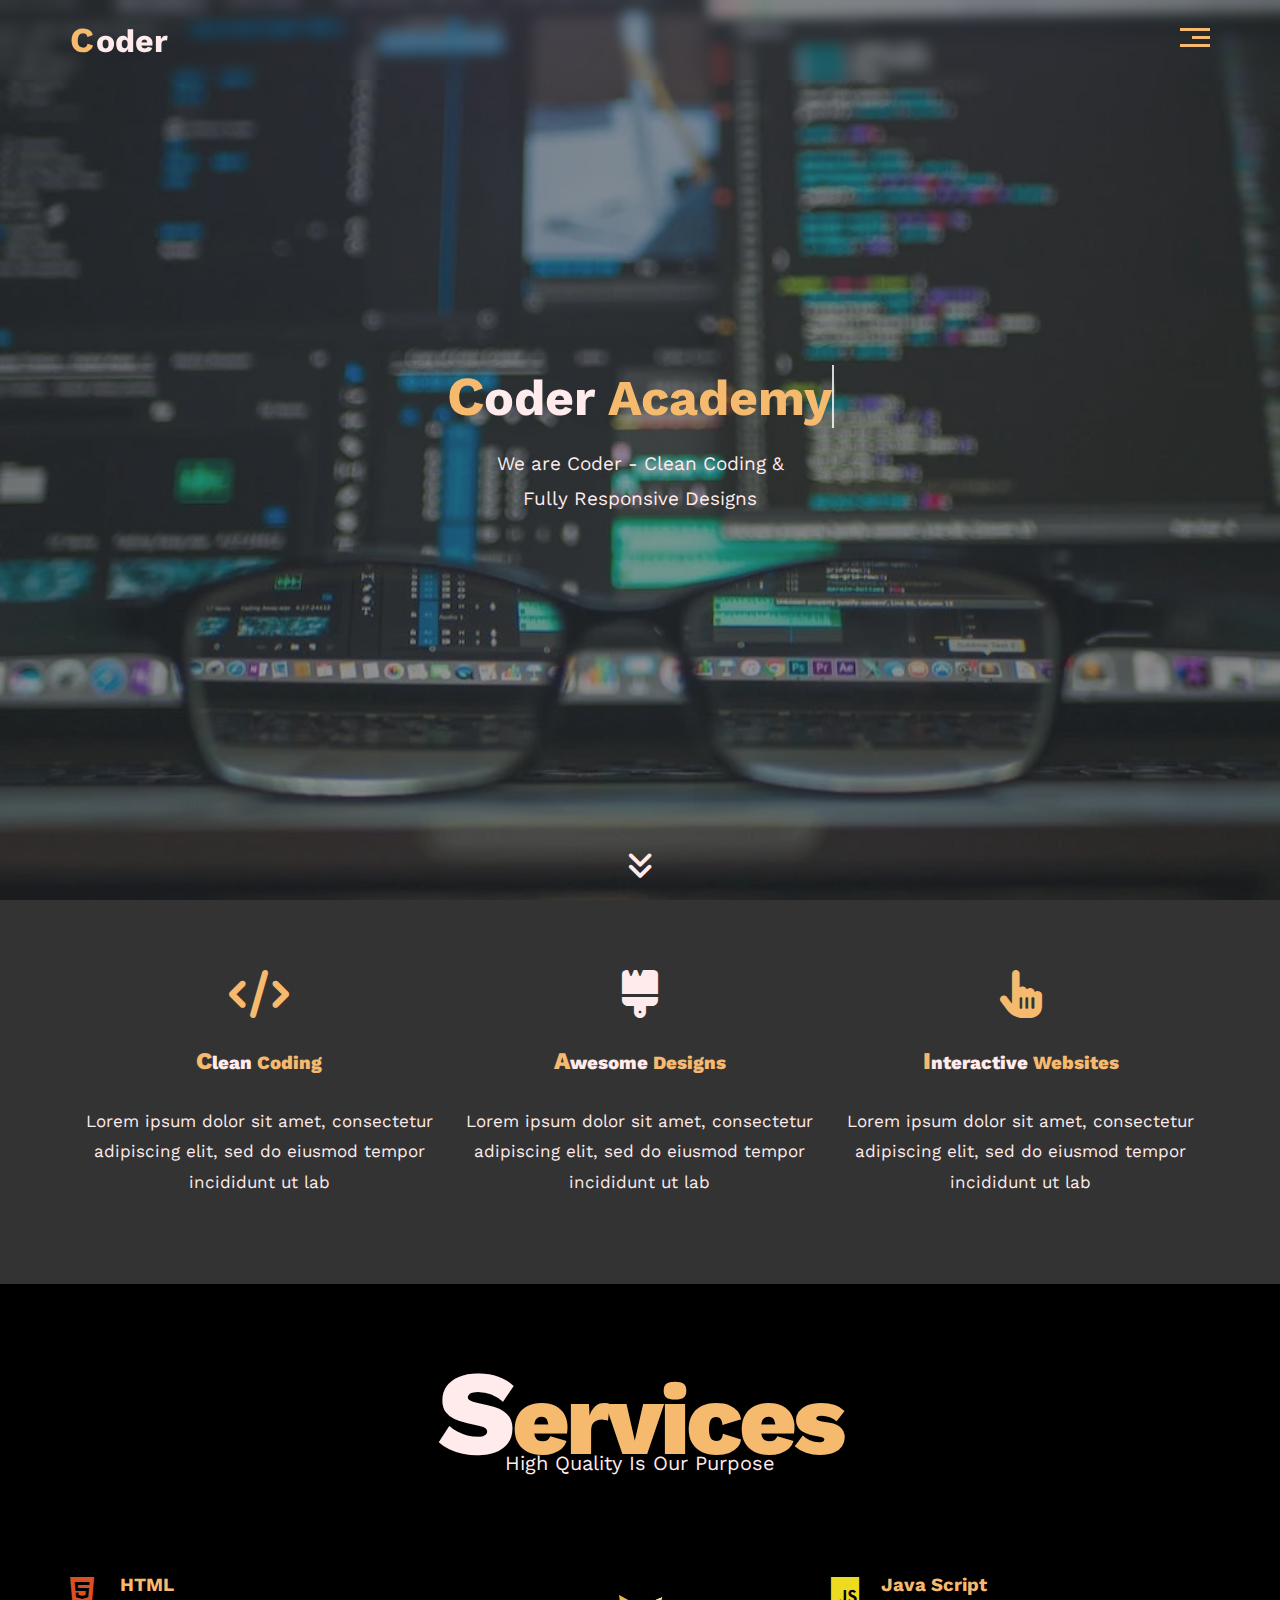
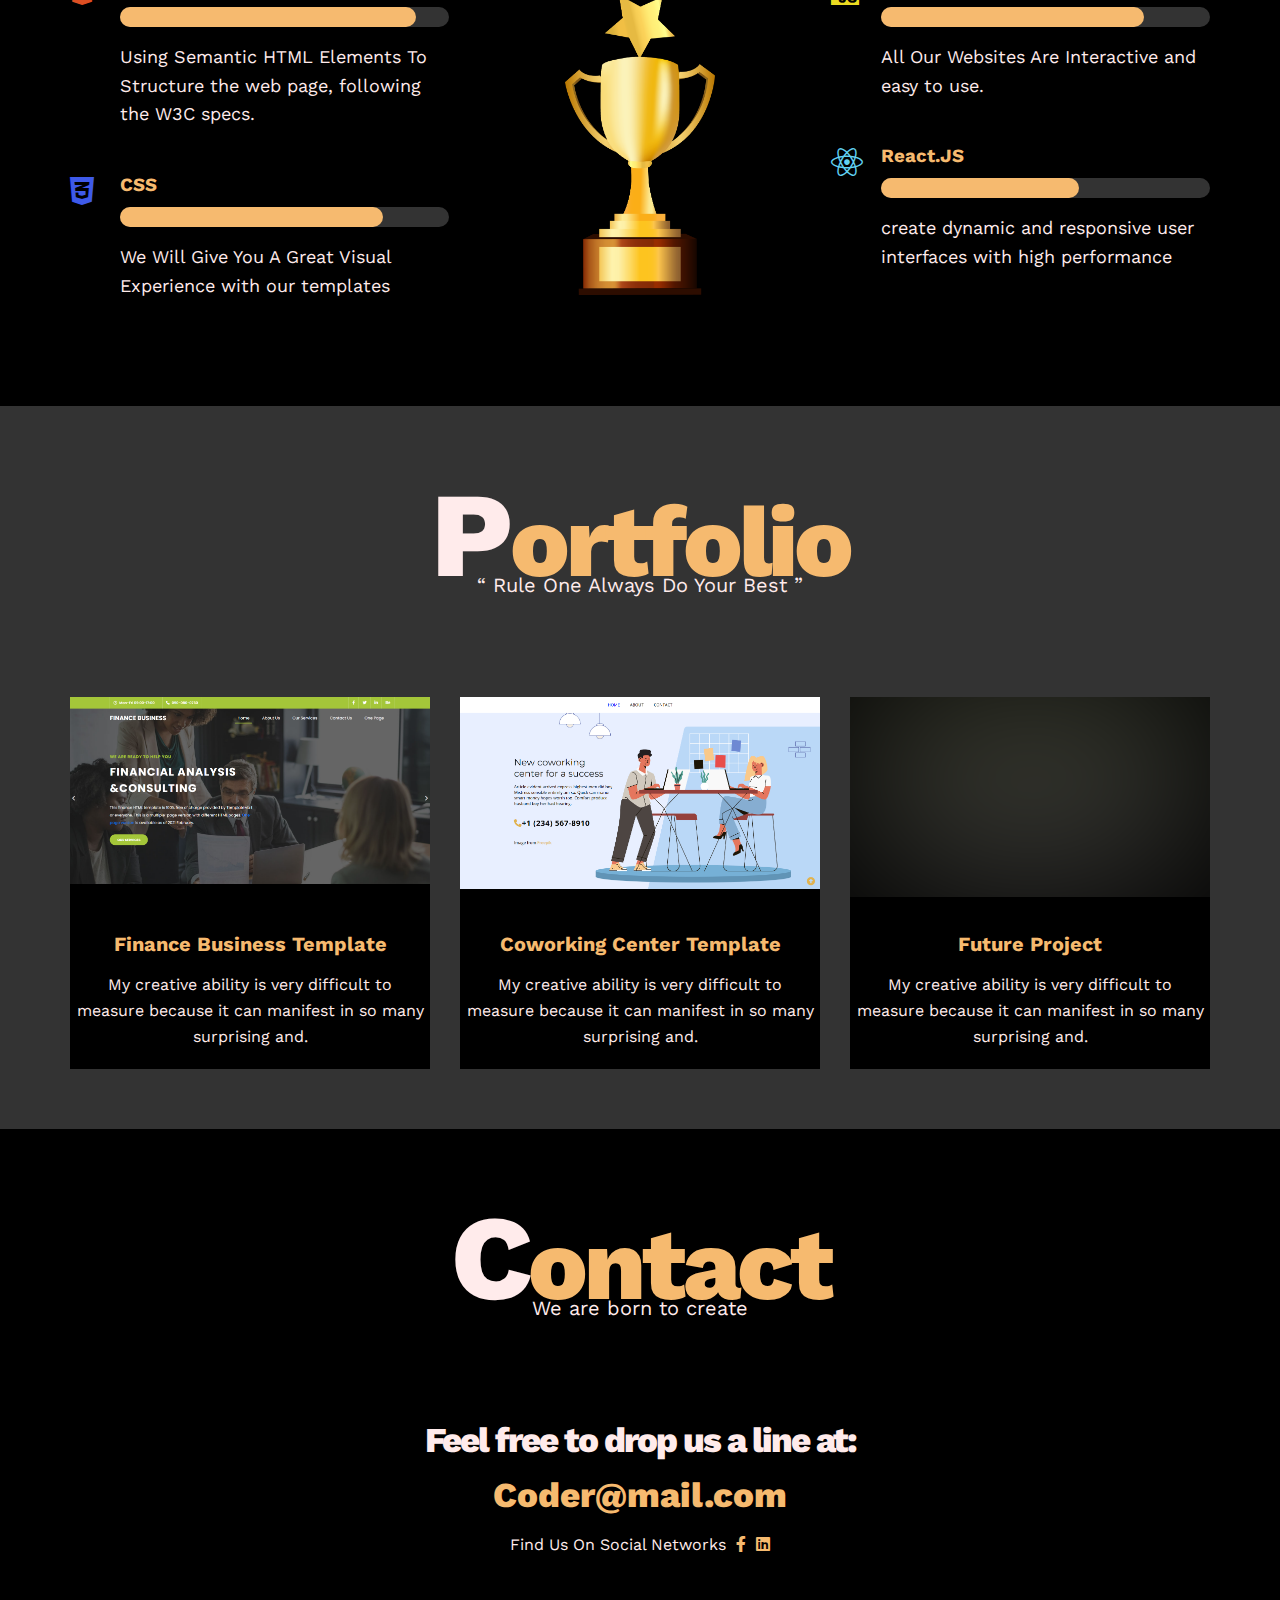
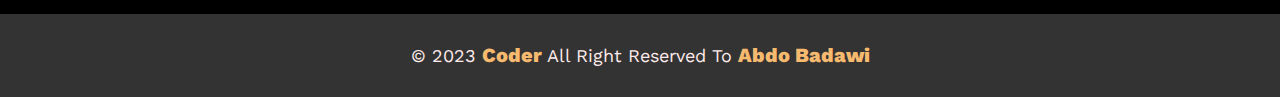
<file: index.html>
<!DOCTYPE html>
<html lang="en">
  <head>
    <meta charset="UTF-8" />
    <meta http-equiv="X-UA-Compatible" content="IE=edge" />
    <meta name="viewport" content="width=device-width, initial-scale=1.0" />
    <title>Coder | Web Academy</title>
    <meta name="Description" content="Fully Responsive template" />
    <meta name="author" content="Abdo Badawi" />
    <!-- Fav Icon -->
    <link rel="icon" type="image/icon-x" href="./assets/images/318966.png" />
    <!-- Normalize -->
    <link rel="stylesheet" href="assets/styles/normalize.css" />
    <!-- Font Awesome  -->
    <link rel="stylesheet" href="assets/styles/all.min.css" />
    <!-- Main Template Style -->
    <link rel="stylesheet" href="assets/styles/main.css" />
    <!-- Google Fonts -->
    <link rel="preconnect" href="https://fonts.googleapis.com" />
    <link rel="preconnect" href="https://fonts.gstatic.com" crossorigin />
    <link
      href="https://fonts.googleapis.com/css2?family=Cairo:wght@700&family=Jomhuria&family=Open+Sans:ital,wght@0,300;1,300&family=Work+Sans:wght@200;300;400;500;600;700&display=swap"
      rel="stylesheet"
    />
  </head>
  <body>
    <!-- header start -->
    <header>
      <div class="container">
        <h1>Coder</h1>
        <div class="links">
          <span class="icon"><span></span><span></span><span></span></span>
          <ul>
            <li><a href="#services">Services</a></li>
            <li><a href="#portfolio">Portfolio</a></li>
            <!-- <li><a href="#about">About</a></li> -->
            <li><a href="#contact">Contact</a></li>
          </ul>
        </div>
      </div>
    </header>
    <!-- header end  -->
    <!-- start landing -->
    <section class="landing">
      <div class="text">
        <h2><span>Coder</span> Academy</h2>
        <p>We are Coder - Clean Coding & Fully Responsive Designs</p>
      </div>
      <a href="#features"><i class="fa-solid fa-angles-down"></i></a>
    </section>
    <!-- end landing -->
    <!-- start features -->
    <section class="features" id="features">
      <div class="container grid-3">
        <div class="feat">
          <i class="fa-solid fa-code fa-3x"></i>
          <h3>Clean <span>Coding</span></h3>
          <p>
            Lorem ipsum dolor sit amet, consectetur adipiscing elit, sed do
            eiusmod tempor incididunt ut lab
          </p>
        </div>
        <div class="feat">
          <i><i class="fa-solid fa-brush fa-3x"></i></i>
          <h3>Awesome <span>Designs</span></h3>
          <p>
            Lorem ipsum dolor sit amet, consectetur adipiscing elit, sed do
            eiusmod tempor incididunt ut lab
          </p>
        </div>
        <div class="feat">
          <i class="fa-solid fa-hand-pointer fa-3x"></i>
          <h3>Interactive <span>Websites</span></h3>
          <p>
            Lorem ipsum dolor sit amet, consectetur adipiscing elit, sed do
            eiusmod tempor incididunt ut lab
          </p>
        </div>
      </div>
    </section>
    <!-- end features -->
    <!-- start services -->
    <section class="services" id="services">
      <div class="container">
        <h2 class="special-heading">Services</h2>
        <p>High Quality Is Our Purpose</p>
        <div class="services-content grid-3">
          <div class="col">
            <div class="srv">
              <i class="fa-brands fa-html5 fa-2x"></i>
              <div class="info">
                <h3>HTML</h3>
                <div class="bar" data-prog="90%"></div>
                <p>
                  Using Semantic HTML Elements To Structure the web page,
                  following the W3C specs.
                </p>
              </div>
            </div>
            <div class="srv">
              <i class="fa-brands fa-css3-alt fa-2x"></i>
              <div class="info">
                <h3>CSS</h3>
                <div class="bar" data-prog="80%"></div>
                <p>
                  We Will Give You A Great Visual Experience with our templates
                </p>
              </div>
            </div>
          </div>
          <div class="col">
            <div class="image">
              <img src="./assets/images/trophy-with-star-icon--22.png" alt="" />
            </div>
          </div>
          <div class="col">
            <div class="srv">
              <i class="fa-brands fa-js fa-2x"></i>
              <div class="info">
                <h3>Java Script</h3>
                <div class="bar" data-prog="80%"></div>
                <p>All Our Websites Are Interactive and easy to use.</p>
              </div>
            </div>
            <div class="srv">
              <i class="fa-brands fa-react fa-2x"></i>
              <div class="info">
                <h3>React.JS</h3>
                <div class="bar" data-prog="60%"></div>
                <p>
                  create dynamic and responsive user interfaces with high
                  performance
                </p>
              </div>
            </div>
          </div>
        </div>
      </div>
    </section>
    <!-- end services -->
    <!-- Start portfolio -->
    <section class="portfolio" id="portfolio">
      <div class="container">
        <h2 class="special-heading">Portfolio</h2>
        <p><q> Rule One Always Do Your Best </q></p>
        <div class="portfolio-content grid-3">
          <div class="project">
            <div class="image">
              <a
                href="https://abdobadawi.github.io/Finance-business-template/"
                target="_blank"
                ><img src="./assets/images/firsttemplate.png" alt=""
              /></a>
            </div>
            <div class="text">
              <h3>Finance Business Template</h3>
              <p>
                My creative ability is very difficult to measure because it can
                manifest in so many surprising and.
              </p>
            </div>
          </div>
          <div class="project">
            <div class="image">
              <a href="./assignment/index.html" target="_blank"
                ><img src="./assets/images/secondtemplate.png" alt=""
              /></a>
            </div>
            <div class="text">
              <h3>Coworking Center Template</h3>
              <p>
                My creative ability is very difficult to measure because it can
                manifest in so many surprising and.
              </p>
            </div>
          </div>
          <div class="project">
            <div class="image">
              <img
                src="./assets/images/firsttemplate.png"
                class="blur"
                alt=""
              />
            </div>
            <div class="text">
              <h3>Future Project</h3>
              <p>
                My creative ability is very difficult to measure because it can
                manifest in so many surprising and.
              </p>
            </div>
          </div>
        </div>
      </div>
    </section>
    <!-- end portfolio -->
    <!-- start contact -->
    <section class="contact" id="contact">
      <div class="container">
        <h2 class="special-heading">Contact</h2>
        <p>We are born to create</p>
        <div class="info">
          <p class="label">Feel free to drop us a line at:</p>
          <a href="mailto:coder@email.com" class="email">Coder@mail.com</a>
          <div class="social">
            Find Us On Social Networks
            <a
              href="https://www.facebook.com/profile.php?id=100016526138457"
              target="_blank"
              ><i class="fa-brands fa-facebook-f"></i
            ></a>
            <a href="https://www.linkedin.com/in/abdo-badawi/" target="_blank"
              ><i class="fa-brands fa-linkedin"></i
            ></a>
          </div>
        </div>
      </div>
    </section>
    <!-- end contact -->
    <!-- start footer -->
    <footer>
      <p>
        &copy; 2023 <span>Coder</span> All Right Reserved To
        <span> Abdo Badawi </span>
      </p>
    </footer>
    <!-- end footer -->
  </body>
</html>
</file>
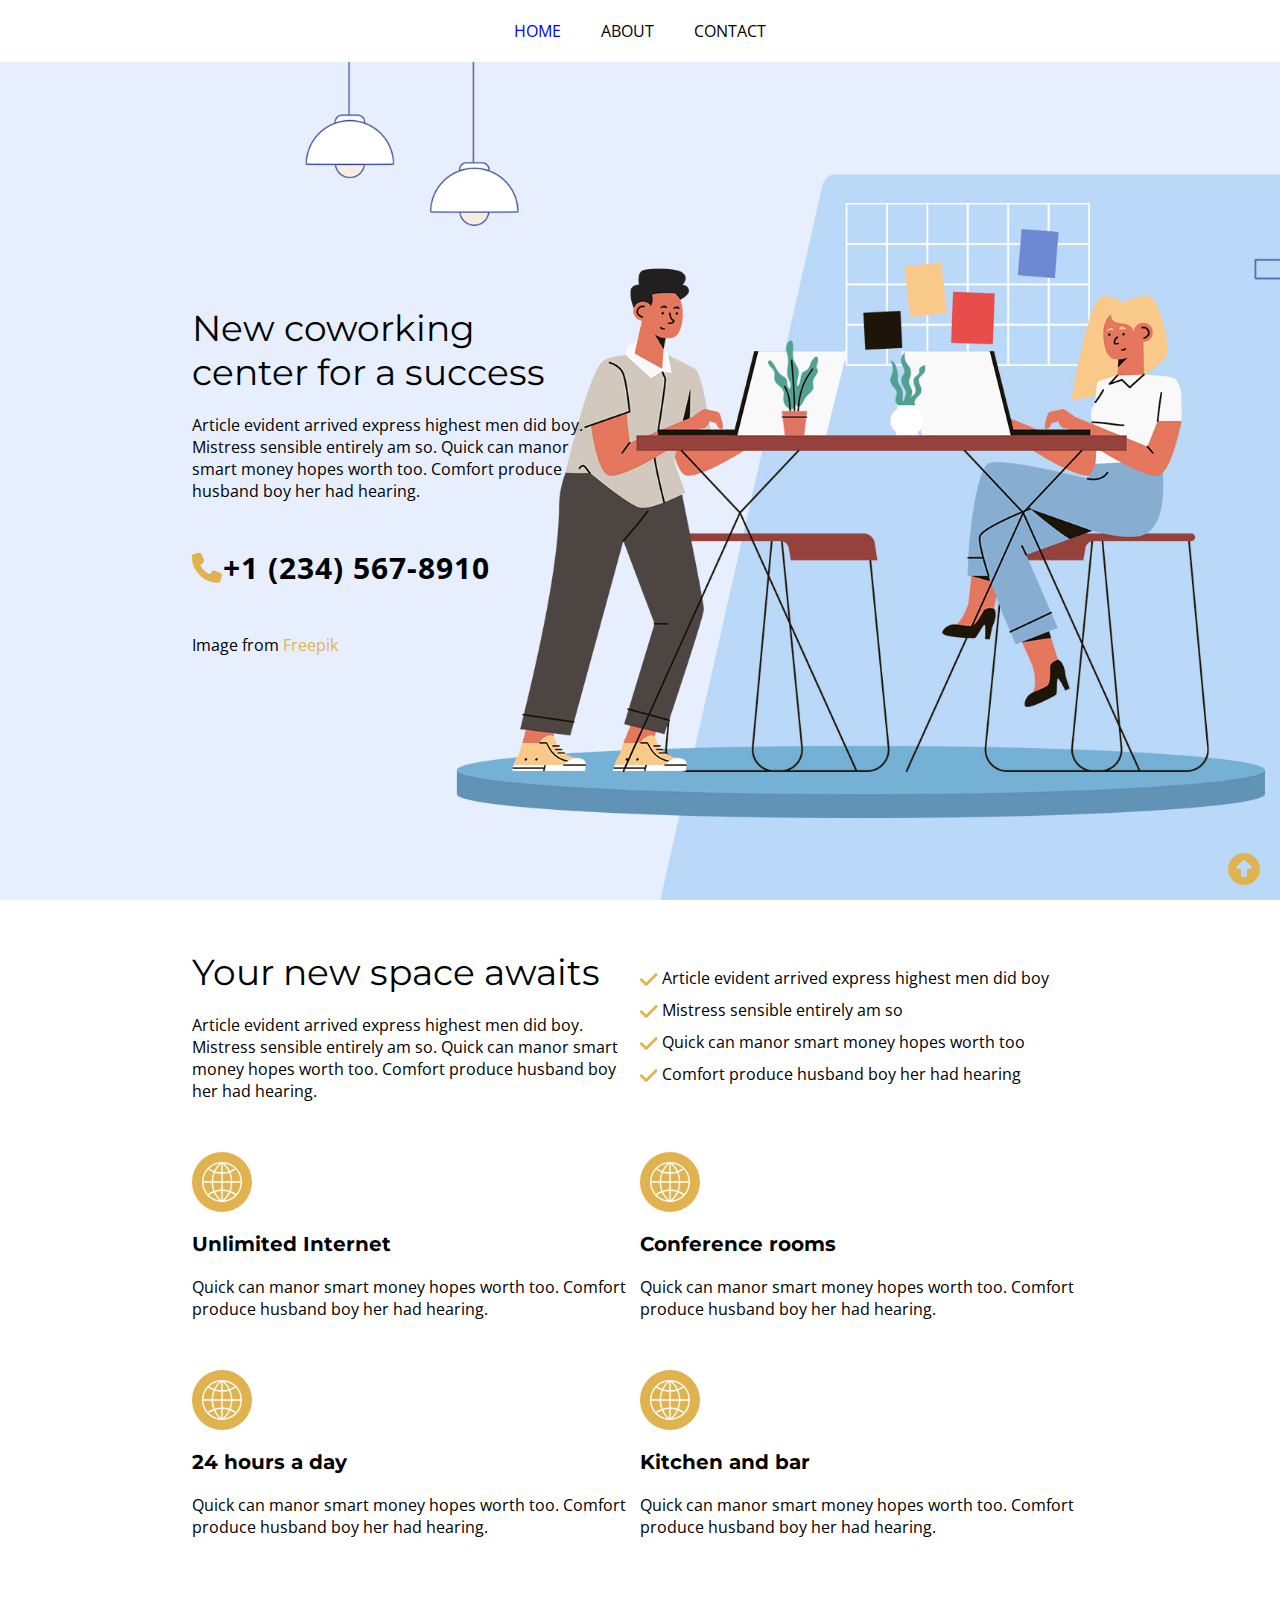
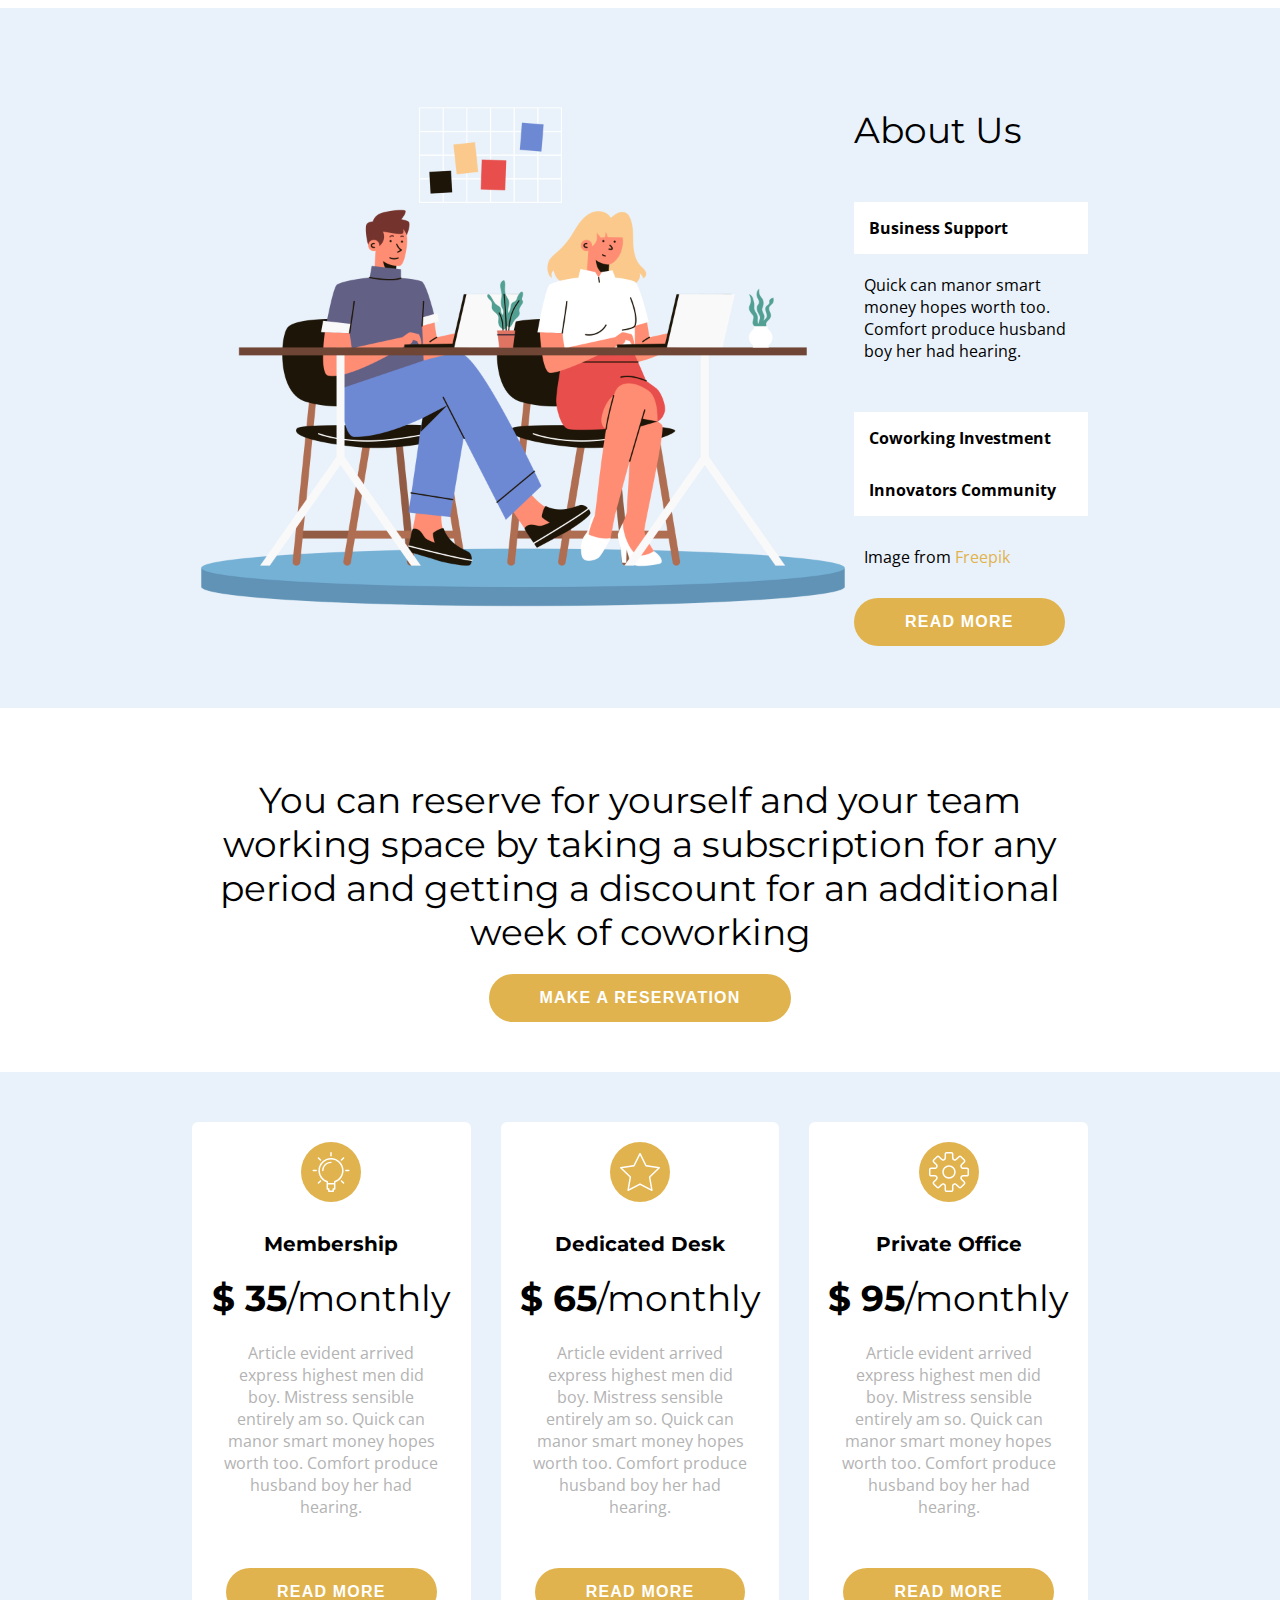
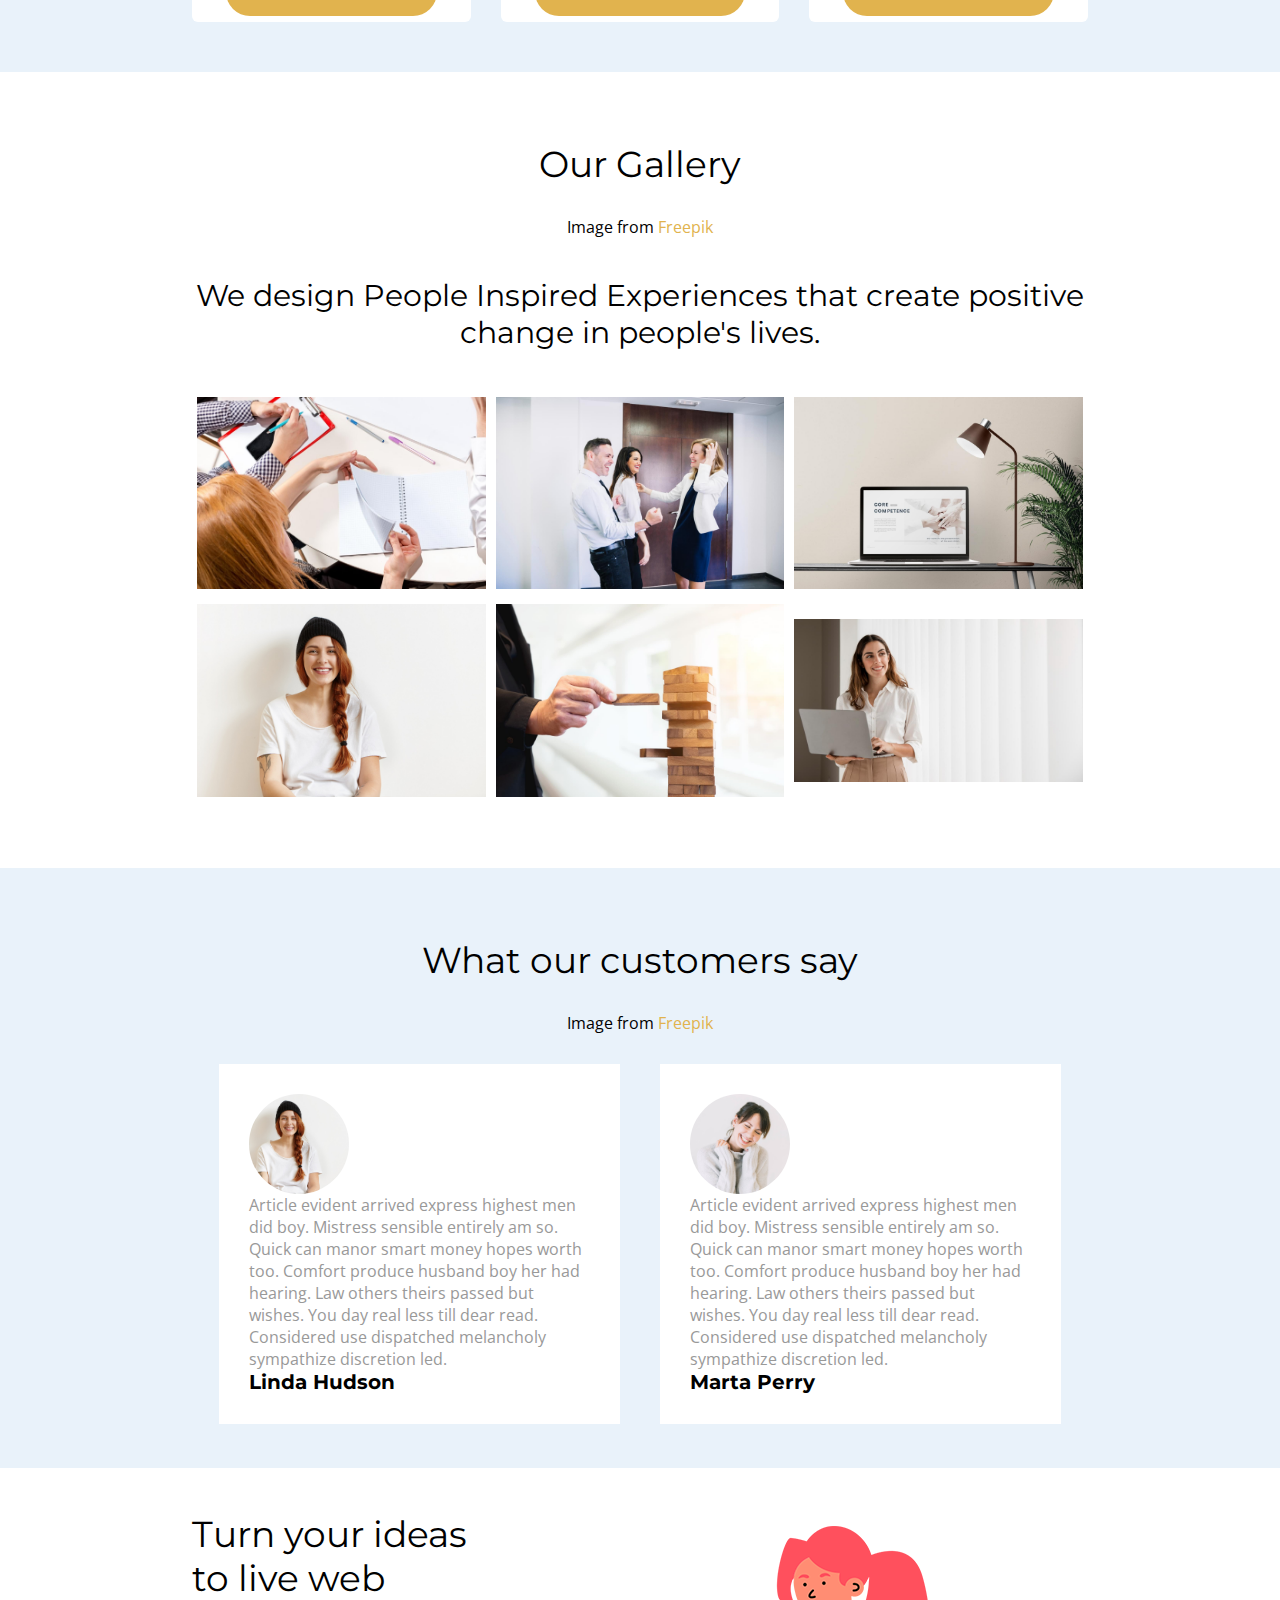
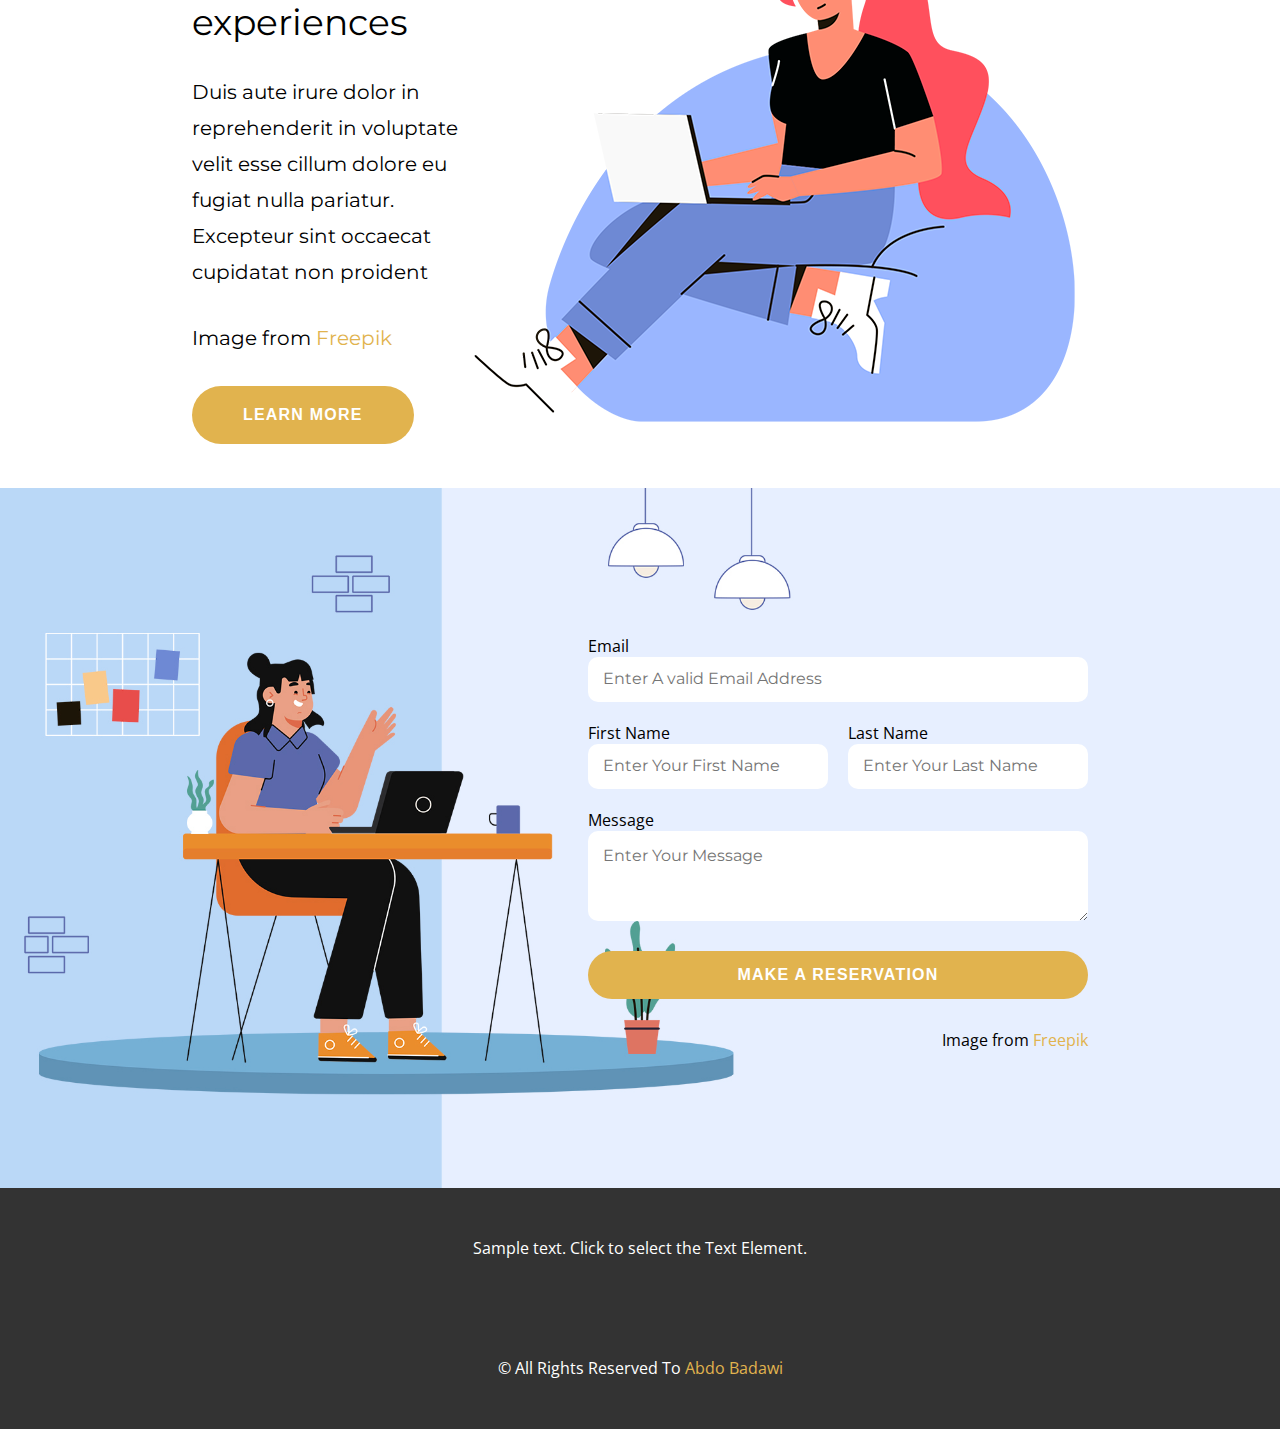
<file: assignment/index.html>
<!DOCTYPE html>
<html lang="en">
  <head>
    <meta charset="UTF-8" />
    <meta http-equiv="X-UA-Compatible" content="IE=edge" />
    <meta name="viewport" content="width=device-width, initial-scale=1.0" />
    <title>Transparency & Security HTML Template Live Demo</title>
    <meta
      name="desctiption"
      content="Discover an inspiring and collaborative community at our coworking space. Our modern, fully-equipped workspace offers flexible memberships, private offices, and meeting rooms to help you work, connect, and grow. Join our vibrant community of entrepreneurs, freelancers, and professionals and take your business to the next level. Book a tour today! "
    />
    <meta name="author" content="Abdo Badawi" />
    <meta name="keywords" content="HTML, CSS ,Templates" />
    <link rel="stylesheet" href="./css/all.min.css" />
    <link rel="stylesheet" href="css/main.css" />
    <link
      rel="icon"
      type="image/icon-x"
      href="[data-uri]"
    />
  </head>
  <body>
    <!-- Start Of Heading -->
    <header>
      <ul class="links">
        <li id="home"><a href="#">Home</a></li>
        <li><a href="#about">About</a></li>
        <li><a href="#contact">Contact</a></li>
      </ul>
    </header>
    <!--End Of Heading -->
    <!-- landing Start -->
    <section class="landing">
      <div class="container">
        <div class="text">
          <h1>New coworking center for a success</h1>
          <p>
            Article evident arrived express highest men did boy. Mistress
            sensible entirely am so. Quick can manor smart money hopes worth
            too. Comfort produce husband boy her had hearing.
          </p>
          <p class="tel">
            <i class="fa-solid fa-phone"></i><a href="#">+1 (234) 567-8910</a>
          </p>
          <p class="freepik">Image from <a href="#">Freepik</a></p>
        </div>
      </div>
    </section>
    <!-- landing End -->
    <!-- Start Of Features  -->
    <div class="features">
      <div class="container">
        <div class="top">
          <div>
            <h2>Your new space awaits</h2>
            <p>
              Article evident arrived express highest men did boy. Mistress
              sensible entirely am so. Quick can manor smart money hopes worth
              too. Comfort produce husband boy her had hearing.
            </p>
          </div>
          <ul>
            <li>
              <i class="fa-solid fa-check fa-lg"></i> Article evident arrived
              express highest men did boy&nbsp;
            </li>
            <li>
              <i class="fa-solid fa-check fa-lg"></i> Mistress sensible entirely
              am so
            </li>
            <li>
              <i class="fa-solid fa-check fa-lg"></i> Quick can manor smart
              money hopes worth too
            </li>
            <li>
              <i class="fa-solid fa-check fa-lg"></i> Comfort produce husband
              boy her had hearing
            </li>
          </ul>
        </div>
        <div class="cards">
          <div class="side">
            <div class="card">
              <div class="logo">
                <svg
                  class="u-svg-content"
                  viewBox="0 0 58 58"
                  x="0px"
                  y="0px"
                  id="svg-d85d"
                  style="enable-background: new 0 0 58 58"
                >
                  <path
                    d="M50.688,48.222C55.232,43.101,58,36.369,58,29c0-7.667-2.996-14.643-7.872-19.834c0,0,0-0.001,0-0.001
                c-0.004-0.006-0.01-0.008-0.013-0.013c-5.079-5.399-12.195-8.855-20.11-9.126l-0.001-0.001L29.439,0.01C29.293,0.005,29.147,0,29,0
                s-0.293,0.005-0.439,0.01l-0.563,0.015l-0.001,0.001c-7.915,0.271-15.031,3.727-20.11,9.126c-0.004,0.005-0.01,0.007-0.013,0.013
                c0,0,0,0.001-0.001,0.002C2.996,14.357,0,21.333,0,29c0,7.369,2.768,14.101,7.312,19.222c0.006,0.009,0.006,0.019,0.013,0.028
                c0.018,0.025,0.044,0.037,0.063,0.06c5.106,5.708,12.432,9.385,20.608,9.665l0.001,0.001l0.563,0.015C28.707,57.995,28.853,58,29,58
                s0.293-0.005,0.439-0.01l0.563-0.015l0.001-0.001c8.185-0.281,15.519-3.965,20.625-9.685c0.013-0.017,0.034-0.022,0.046-0.04
                C50.682,48.241,50.682,48.231,50.688,48.222z M2.025,30h12.003c0.113,4.239,0.941,8.358,2.415,12.217
                c-2.844,1.029-5.563,2.409-8.111,4.131C4.585,41.891,2.253,36.21,2.025,30z M8.878,11.023c2.488,1.618,5.137,2.914,7.9,3.882
                C15.086,19.012,14.15,23.44,14.028,28H2.025C2.264,21.493,4.812,15.568,8.878,11.023z M55.975,28H43.972
                c-0.122-4.56-1.058-8.988-2.75-13.095c2.763-0.968,5.412-2.264,7.9-3.882C53.188,15.568,55.736,21.493,55.975,28z M28,14.963
                c-2.891-0.082-5.729-0.513-8.471-1.283C21.556,9.522,24.418,5.769,28,2.644V14.963z M28,16.963V28H16.028
                c0.123-4.348,1.035-8.565,2.666-12.475C21.7,16.396,24.821,16.878,28,16.963z M30,16.963c3.179-0.085,6.3-0.566,9.307-1.438
                c1.631,3.91,2.543,8.127,2.666,12.475H30V16.963z M30,14.963V2.644c3.582,3.125,6.444,6.878,8.471,11.036
                C35.729,14.45,32.891,14.881,30,14.963z M40.409,13.072c-1.921-4.025-4.587-7.692-7.888-10.835
                c5.856,0.766,11.125,3.414,15.183,7.318C45.4,11.017,42.956,12.193,40.409,13.072z M17.591,13.072
                c-2.547-0.879-4.991-2.055-7.294-3.517c4.057-3.904,9.327-6.552,15.183-7.318C22.178,5.38,19.512,9.047,17.591,13.072z M16.028,30
                H28v10.038c-3.307,0.088-6.547,0.604-9.661,1.541C16.932,37.924,16.141,34.019,16.028,30z M28,42.038v13.318
                c-3.834-3.345-6.84-7.409-8.884-11.917C21.983,42.594,24.961,42.124,28,42.038z M30,55.356V42.038
                c3.039,0.085,6.017,0.556,8.884,1.4C36.84,47.947,33.834,52.011,30,55.356z M30,40.038V30h11.972
                c-0.113,4.019-0.904,7.924-2.312,11.58C36.547,40.642,33.307,40.126,30,40.038z M43.972,30h12.003
                c-0.228,6.21-2.559,11.891-6.307,16.348c-2.548-1.722-5.267-3.102-8.111-4.131C43.032,38.358,43.859,34.239,43.972,30z
                 M9.691,47.846c2.366-1.572,4.885-2.836,7.517-3.781c1.945,4.36,4.737,8.333,8.271,11.698C19.328,54.958,13.823,52.078,9.691,47.846
                z M32.521,55.763c3.534-3.364,6.326-7.337,8.271-11.698c2.632,0.945,5.15,2.209,7.517,3.781
                C44.177,52.078,38.672,54.958,32.521,55.763z"
                  ></path>
                </svg>
              </div>
              <h2>Unlimited Internet</h2>
              <p>
                Quick can manor smart money hopes worth too. Comfort produce
                husband boy her had hearing.
              </p>
            </div>
            <div class="card">
              <div class="logo">
                <svg
                  class="u-svg-content"
                  viewBox="0 0 58 58"
                  x="0px"
                  y="0px"
                  id="svg-d85d"
                  style="enable-background: new 0 0 58 58"
                >
                  <path
                    d="M50.688,48.222C55.232,43.101,58,36.369,58,29c0-7.667-2.996-14.643-7.872-19.834c0,0,0-0.001,0-0.001
                c-0.004-0.006-0.01-0.008-0.013-0.013c-5.079-5.399-12.195-8.855-20.11-9.126l-0.001-0.001L29.439,0.01C29.293,0.005,29.147,0,29,0
                s-0.293,0.005-0.439,0.01l-0.563,0.015l-0.001,0.001c-7.915,0.271-15.031,3.727-20.11,9.126c-0.004,0.005-0.01,0.007-0.013,0.013
                c0,0,0,0.001-0.001,0.002C2.996,14.357,0,21.333,0,29c0,7.369,2.768,14.101,7.312,19.222c0.006,0.009,0.006,0.019,0.013,0.028
                c0.018,0.025,0.044,0.037,0.063,0.06c5.106,5.708,12.432,9.385,20.608,9.665l0.001,0.001l0.563,0.015C28.707,57.995,28.853,58,29,58
                s0.293-0.005,0.439-0.01l0.563-0.015l0.001-0.001c8.185-0.281,15.519-3.965,20.625-9.685c0.013-0.017,0.034-0.022,0.046-0.04
                C50.682,48.241,50.682,48.231,50.688,48.222z M2.025,30h12.003c0.113,4.239,0.941,8.358,2.415,12.217
                c-2.844,1.029-5.563,2.409-8.111,4.131C4.585,41.891,2.253,36.21,2.025,30z M8.878,11.023c2.488,1.618,5.137,2.914,7.9,3.882
                C15.086,19.012,14.15,23.44,14.028,28H2.025C2.264,21.493,4.812,15.568,8.878,11.023z M55.975,28H43.972
                c-0.122-4.56-1.058-8.988-2.75-13.095c2.763-0.968,5.412-2.264,7.9-3.882C53.188,15.568,55.736,21.493,55.975,28z M28,14.963
                c-2.891-0.082-5.729-0.513-8.471-1.283C21.556,9.522,24.418,5.769,28,2.644V14.963z M28,16.963V28H16.028
                c0.123-4.348,1.035-8.565,2.666-12.475C21.7,16.396,24.821,16.878,28,16.963z M30,16.963c3.179-0.085,6.3-0.566,9.307-1.438
                c1.631,3.91,2.543,8.127,2.666,12.475H30V16.963z M30,14.963V2.644c3.582,3.125,6.444,6.878,8.471,11.036
                C35.729,14.45,32.891,14.881,30,14.963z M40.409,13.072c-1.921-4.025-4.587-7.692-7.888-10.835
                c5.856,0.766,11.125,3.414,15.183,7.318C45.4,11.017,42.956,12.193,40.409,13.072z M17.591,13.072
                c-2.547-0.879-4.991-2.055-7.294-3.517c4.057-3.904,9.327-6.552,15.183-7.318C22.178,5.38,19.512,9.047,17.591,13.072z M16.028,30
                H28v10.038c-3.307,0.088-6.547,0.604-9.661,1.541C16.932,37.924,16.141,34.019,16.028,30z M28,42.038v13.318
                c-3.834-3.345-6.84-7.409-8.884-11.917C21.983,42.594,24.961,42.124,28,42.038z M30,55.356V42.038
                c3.039,0.085,6.017,0.556,8.884,1.4C36.84,47.947,33.834,52.011,30,55.356z M30,40.038V30h11.972
                c-0.113,4.019-0.904,7.924-2.312,11.58C36.547,40.642,33.307,40.126,30,40.038z M43.972,30h12.003
                c-0.228,6.21-2.559,11.891-6.307,16.348c-2.548-1.722-5.267-3.102-8.111-4.131C43.032,38.358,43.859,34.239,43.972,30z
                 M9.691,47.846c2.366-1.572,4.885-2.836,7.517-3.781c1.945,4.36,4.737,8.333,8.271,11.698C19.328,54.958,13.823,52.078,9.691,47.846
                z M32.521,55.763c3.534-3.364,6.326-7.337,8.271-11.698c2.632,0.945,5.15,2.209,7.517,3.781
                C44.177,52.078,38.672,54.958,32.521,55.763z"
                  ></path>
                </svg>
              </div>
              <h2>24 hours a day</h2>
              <p>
                Quick can manor smart money hopes worth too. Comfort produce
                husband boy her had hearing.
              </p>
            </div>
          </div>
          <div class="side">
            <div class="card">
              <div class="logo">
                <svg
                  class="u-svg-content"
                  viewBox="0 0 58 58"
                  x="0px"
                  y="0px"
                  id="svg-d85d"
                  style="enable-background: new 0 0 58 58"
                >
                  <path
                    d="M50.688,48.222C55.232,43.101,58,36.369,58,29c0-7.667-2.996-14.643-7.872-19.834c0,0,0-0.001,0-0.001
                c-0.004-0.006-0.01-0.008-0.013-0.013c-5.079-5.399-12.195-8.855-20.11-9.126l-0.001-0.001L29.439,0.01C29.293,0.005,29.147,0,29,0
                s-0.293,0.005-0.439,0.01l-0.563,0.015l-0.001,0.001c-7.915,0.271-15.031,3.727-20.11,9.126c-0.004,0.005-0.01,0.007-0.013,0.013
                c0,0,0,0.001-0.001,0.002C2.996,14.357,0,21.333,0,29c0,7.369,2.768,14.101,7.312,19.222c0.006,0.009,0.006,0.019,0.013,0.028
                c0.018,0.025,0.044,0.037,0.063,0.06c5.106,5.708,12.432,9.385,20.608,9.665l0.001,0.001l0.563,0.015C28.707,57.995,28.853,58,29,58
                s0.293-0.005,0.439-0.01l0.563-0.015l0.001-0.001c8.185-0.281,15.519-3.965,20.625-9.685c0.013-0.017,0.034-0.022,0.046-0.04
                C50.682,48.241,50.682,48.231,50.688,48.222z M2.025,30h12.003c0.113,4.239,0.941,8.358,2.415,12.217
                c-2.844,1.029-5.563,2.409-8.111,4.131C4.585,41.891,2.253,36.21,2.025,30z M8.878,11.023c2.488,1.618,5.137,2.914,7.9,3.882
                C15.086,19.012,14.15,23.44,14.028,28H2.025C2.264,21.493,4.812,15.568,8.878,11.023z M55.975,28H43.972
                c-0.122-4.56-1.058-8.988-2.75-13.095c2.763-0.968,5.412-2.264,7.9-3.882C53.188,15.568,55.736,21.493,55.975,28z M28,14.963
                c-2.891-0.082-5.729-0.513-8.471-1.283C21.556,9.522,24.418,5.769,28,2.644V14.963z M28,16.963V28H16.028
                c0.123-4.348,1.035-8.565,2.666-12.475C21.7,16.396,24.821,16.878,28,16.963z M30,16.963c3.179-0.085,6.3-0.566,9.307-1.438
                c1.631,3.91,2.543,8.127,2.666,12.475H30V16.963z M30,14.963V2.644c3.582,3.125,6.444,6.878,8.471,11.036
                C35.729,14.45,32.891,14.881,30,14.963z M40.409,13.072c-1.921-4.025-4.587-7.692-7.888-10.835
                c5.856,0.766,11.125,3.414,15.183,7.318C45.4,11.017,42.956,12.193,40.409,13.072z M17.591,13.072
                c-2.547-0.879-4.991-2.055-7.294-3.517c4.057-3.904,9.327-6.552,15.183-7.318C22.178,5.38,19.512,9.047,17.591,13.072z M16.028,30
                H28v10.038c-3.307,0.088-6.547,0.604-9.661,1.541C16.932,37.924,16.141,34.019,16.028,30z M28,42.038v13.318
                c-3.834-3.345-6.84-7.409-8.884-11.917C21.983,42.594,24.961,42.124,28,42.038z M30,55.356V42.038
                c3.039,0.085,6.017,0.556,8.884,1.4C36.84,47.947,33.834,52.011,30,55.356z M30,40.038V30h11.972
                c-0.113,4.019-0.904,7.924-2.312,11.58C36.547,40.642,33.307,40.126,30,40.038z M43.972,30h12.003
                c-0.228,6.21-2.559,11.891-6.307,16.348c-2.548-1.722-5.267-3.102-8.111-4.131C43.032,38.358,43.859,34.239,43.972,30z
                 M9.691,47.846c2.366-1.572,4.885-2.836,7.517-3.781c1.945,4.36,4.737,8.333,8.271,11.698C19.328,54.958,13.823,52.078,9.691,47.846
                z M32.521,55.763c3.534-3.364,6.326-7.337,8.271-11.698c2.632,0.945,5.15,2.209,7.517,3.781
                C44.177,52.078,38.672,54.958,32.521,55.763z"
                  ></path>
                </svg>
              </div>
              <h2>Conference rooms</h2>
              <p>
                Quick can manor smart money hopes worth too. Comfort produce
                husband boy her had hearing.
              </p>
            </div>
            <div class="card">
              <div class="logo">
                <svg
                  class="u-svg-content"
                  viewBox="0 0 58 58"
                  x="0px"
                  y="0px"
                  id="svg-d85d"
                  style="enable-background: new 0 0 58 58"
                >
                  <path
                    d="M50.688,48.222C55.232,43.101,58,36.369,58,29c0-7.667-2.996-14.643-7.872-19.834c0,0,0-0.001,0-0.001
                c-0.004-0.006-0.01-0.008-0.013-0.013c-5.079-5.399-12.195-8.855-20.11-9.126l-0.001-0.001L29.439,0.01C29.293,0.005,29.147,0,29,0
                s-0.293,0.005-0.439,0.01l-0.563,0.015l-0.001,0.001c-7.915,0.271-15.031,3.727-20.11,9.126c-0.004,0.005-0.01,0.007-0.013,0.013
                c0,0,0,0.001-0.001,0.002C2.996,14.357,0,21.333,0,29c0,7.369,2.768,14.101,7.312,19.222c0.006,0.009,0.006,0.019,0.013,0.028
                c0.018,0.025,0.044,0.037,0.063,0.06c5.106,5.708,12.432,9.385,20.608,9.665l0.001,0.001l0.563,0.015C28.707,57.995,28.853,58,29,58
                s0.293-0.005,0.439-0.01l0.563-0.015l0.001-0.001c8.185-0.281,15.519-3.965,20.625-9.685c0.013-0.017,0.034-0.022,0.046-0.04
                C50.682,48.241,50.682,48.231,50.688,48.222z M2.025,30h12.003c0.113,4.239,0.941,8.358,2.415,12.217
                c-2.844,1.029-5.563,2.409-8.111,4.131C4.585,41.891,2.253,36.21,2.025,30z M8.878,11.023c2.488,1.618,5.137,2.914,7.9,3.882
                C15.086,19.012,14.15,23.44,14.028,28H2.025C2.264,21.493,4.812,15.568,8.878,11.023z M55.975,28H43.972
                c-0.122-4.56-1.058-8.988-2.75-13.095c2.763-0.968,5.412-2.264,7.9-3.882C53.188,15.568,55.736,21.493,55.975,28z M28,14.963
                c-2.891-0.082-5.729-0.513-8.471-1.283C21.556,9.522,24.418,5.769,28,2.644V14.963z M28,16.963V28H16.028
                c0.123-4.348,1.035-8.565,2.666-12.475C21.7,16.396,24.821,16.878,28,16.963z M30,16.963c3.179-0.085,6.3-0.566,9.307-1.438
                c1.631,3.91,2.543,8.127,2.666,12.475H30V16.963z M30,14.963V2.644c3.582,3.125,6.444,6.878,8.471,11.036
                C35.729,14.45,32.891,14.881,30,14.963z M40.409,13.072c-1.921-4.025-4.587-7.692-7.888-10.835
                c5.856,0.766,11.125,3.414,15.183,7.318C45.4,11.017,42.956,12.193,40.409,13.072z M17.591,13.072
                c-2.547-0.879-4.991-2.055-7.294-3.517c4.057-3.904,9.327-6.552,15.183-7.318C22.178,5.38,19.512,9.047,17.591,13.072z M16.028,30
                H28v10.038c-3.307,0.088-6.547,0.604-9.661,1.541C16.932,37.924,16.141,34.019,16.028,30z M28,42.038v13.318
                c-3.834-3.345-6.84-7.409-8.884-11.917C21.983,42.594,24.961,42.124,28,42.038z M30,55.356V42.038
                c3.039,0.085,6.017,0.556,8.884,1.4C36.84,47.947,33.834,52.011,30,55.356z M30,40.038V30h11.972
                c-0.113,4.019-0.904,7.924-2.312,11.58C36.547,40.642,33.307,40.126,30,40.038z M43.972,30h12.003
                c-0.228,6.21-2.559,11.891-6.307,16.348c-2.548-1.722-5.267-3.102-8.111-4.131C43.032,38.358,43.859,34.239,43.972,30z
                 M9.691,47.846c2.366-1.572,4.885-2.836,7.517-3.781c1.945,4.36,4.737,8.333,8.271,11.698C19.328,54.958,13.823,52.078,9.691,47.846
                z M32.521,55.763c3.534-3.364,6.326-7.337,8.271-11.698c2.632,0.945,5.15,2.209,7.517,3.781
                C44.177,52.078,38.672,54.958,32.521,55.763z"
                  ></path>
                </svg>
              </div>
              <h2>Kitchen and bar</h2>
              <p>
                Quick can manor smart money hopes worth too. Comfort produce
                husband boy her had hearing.
              </p>
            </div>
          </div>
        </div>
      </div>
    </div>
    <!-- End Of Features  -->
    <!-- About Us -->
    <section class="aboutus" id="about">
      <div class="container">
        <div class="img">
          <img src="./assets/About us.png" alt="" />
        </div>
        <div class="text">
          <h2>About Us</h2>

          <a href="#" class="about_links"> Business Support</a>

          <p>
            Quick can manor smart money hopes worth too. Comfort produce husband
            boy her had hearing.
          </p>

          <a href="#" class="about_links"> Coworking Investment</a>
          <a href="#" class="about_links"> Innovators Community</a>

          <p class="freepik">Image from <a href="#">Freepik</a></p>
          <button class="main-button">Read More</button>
        </div>
      </div>
    </section>
    <!-- About Us End -->
    <!-- Reservation Start -->
    <section class="reservation">
      <div class="container">
        <blockquote>
          You can reserve for yourself and your team working space by taking a
          subscription for any period and getting a discount for an additional
          week of coworking
        </blockquote>
        <button class="main-button">Make A Reservation</button>
      </div>
    </section>
    <!-- Reservation End -->
    <!-- Plans Start -->
    <section class="plans">
      <div class="container">
        <div class="card">
          <div class="logo">
            <svg
              class="u-svg-content"
              viewBox="0 0 54 54"
              x="0px"
              y="0px"
              id="svg-8d37"
              style="enable-background: new 0 0 54 54"
            >
              <g>
                <path
                  d="M27,8c-9.374,0-17,7.626-17,17c0,7.112,4.391,13.412,11,15.9V50c0,0.553,0.447,1,1,1h1v2c0,0.553,0.447,1,1,1h6
            c0.553,0,1-0.447,1-1v-2h1c0.553,0,1-0.447,1-1v-9.1c6.609-2.488,11-8.788,11-15.9C44,15.626,36.374,8,27,8z M30,49
            c-0.553,0-1,0.447-1,1v2h-4v-2c0-0.553-0.447-1-1-1h-1v-5h8v5H30z M31.688,39.242C31.277,39.377,31,39.761,31,40.192V42h-8v-1.808
            c0-0.432-0.277-0.815-0.688-0.95C16.145,37.214,12,31.49,12,25c0-8.271,6.729-15,15-15s15,6.729,15,15
            C42,31.49,37.855,37.214,31.688,39.242z"
                ></path>
                <path
                  d="M27,6c0.553,0,1-0.447,1-1V1c0-0.553-0.447-1-1-1s-1,0.447-1,1v4C26,5.553,26.447,6,27,6z"
                ></path>
                <path
                  d="M51,24h-4c-0.553,0-1,0.447-1,1s0.447,1,1,1h4c0.553,0,1-0.447,1-1S51.553,24,51,24z"
                ></path>
                <path
                  d="M7,24H3c-0.553,0-1,0.447-1,1s0.447,1,1,1h4c0.553,0,1-0.447,1-1S7.553,24,7,24z"
                ></path>
                <path
                  d="M43.264,7.322l-2.828,2.828c-0.391,0.391-0.391,1.023,0,1.414c0.195,0.195,0.451,0.293,0.707,0.293
            s0.512-0.098,0.707-0.293l2.828-2.828c0.391-0.391,0.391-1.023,0-1.414S43.654,6.932,43.264,7.322z"
                ></path>
                <path
                  d="M12.15,38.436l-2.828,2.828c-0.391,0.391-0.391,1.023,0,1.414c0.195,0.195,0.451,0.293,0.707,0.293
            s0.512-0.098,0.707-0.293l2.828-2.828c0.391-0.391,0.391-1.023,0-1.414S12.541,38.045,12.15,38.436z"
                ></path>
                <path
                  d="M41.85,38.436c-0.391-0.391-1.023-0.391-1.414,0s-0.391,1.023,0,1.414l2.828,2.828c0.195,0.195,0.451,0.293,0.707,0.293
            s0.512-0.098,0.707-0.293c0.391-0.391,0.391-1.023,0-1.414L41.85,38.436z"
                ></path>
                <path
                  d="M12.15,11.564c0.195,0.195,0.451,0.293,0.707,0.293s0.512-0.098,0.707-0.293c0.391-0.391,0.391-1.023,0-1.414l-2.828-2.828
            c-0.391-0.391-1.023-0.391-1.414,0s-0.391,1.023,0,1.414L12.15,11.564z"
                ></path>
                <path
                  d="M27,13c-6.617,0-12,5.383-12,12c0,0.553,0.447,1,1,1s1-0.447,1-1c0-5.514,4.486-10,10-10c0.553,0,1-0.447,1-1
            S27.553,13,27,13z"
                ></path>
              </g>
            </svg>
          </div>
          <h3>Membership</h3>
          <p class="price"><span>$ 35</span>/monthly</p>
          <p class="bio">
            Article evident arrived express highest men did boy. Mistress
            sensible entirely am so. Quick can manor smart money hopes worth
            too. Comfort produce husband boy her had hearing.
          </p>
          <button class="main-button">Read More</button>
        </div>
        <div class="card">
          <div class="logo">
            <svg
              class="u-svg-content"
              viewBox="0 0 55.867 55.867"
              x="0px"
              y="0px"
              id="svg-c573"
              style="enable-background: new 0 0 55.867 55.867"
            >
              <path
                d="M11.287,54.548c-0.207,0-0.414-0.064-0.588-0.191c-0.308-0.224-0.462-0.603-0.397-0.978l3.091-18.018L0.302,22.602
            c-0.272-0.266-0.37-0.663-0.253-1.024c0.118-0.362,0.431-0.626,0.808-0.681l18.09-2.629l8.091-16.393
            c0.168-0.342,0.516-0.558,0.896-0.558l0,0c0.381,0,0.729,0.216,0.896,0.558l8.09,16.393l18.091,2.629
            c0.377,0.055,0.689,0.318,0.808,0.681c0.117,0.361,0.02,0.759-0.253,1.024L42.475,35.363l3.09,18.017
            c0.064,0.375-0.09,0.754-0.397,0.978c-0.308,0.226-0.717,0.255-1.054,0.076l-16.18-8.506l-16.182,8.506
            C11.606,54.51,11.446,54.548,11.287,54.548z M3.149,22.584l12.016,11.713c0.235,0.229,0.343,0.561,0.287,0.885L12.615,51.72
            l14.854-7.808c0.291-0.154,0.638-0.154,0.931,0l14.852,7.808l-2.836-16.538c-0.056-0.324,0.052-0.655,0.287-0.885l12.016-11.713
            l-16.605-2.413c-0.326-0.047-0.607-0.252-0.753-0.547L27.934,4.578l-7.427,15.047c-0.146,0.295-0.427,0.5-0.753,0.547L3.149,22.584z
            "
              ></path>
            </svg>
          </div>
          <h3>Dedicated Desk</h3>
          <p class="price"><span>$ 65</span>/monthly</p>
          <p class="bio">
            Article evident arrived express highest men did boy. Mistress
            sensible entirely am so. Quick can manor smart money hopes worth
            too. Comfort produce husband boy her had hearing.
          </p>
          <button class="main-button">Read More</button>
        </div>
        <div class="card">
          <div class="logo">
            <svg
              class="u-svg-content"
              viewBox="0 0 54 54"
              x="0px"
              y="0px"
              id="svg-1d40"
              style="enable-background: new 0 0 54 54"
            >
              <g>
                <path
                  d="M51.22,21h-5.052c-0.812,0-1.481-0.447-1.792-1.197s-0.153-1.54,0.42-2.114l3.572-3.571
            c0.525-0.525,0.814-1.224,0.814-1.966c0-0.743-0.289-1.441-0.814-1.967l-4.553-4.553c-1.05-1.05-2.881-1.052-3.933,0l-3.571,3.571
            c-0.574,0.573-1.366,0.733-2.114,0.421C33.447,9.313,33,8.644,33,7.832V2.78C33,1.247,31.753,0,30.22,0H23.78
            C22.247,0,21,1.247,21,2.78v5.052c0,0.812-0.447,1.481-1.197,1.792c-0.748,0.313-1.54,0.152-2.114-0.421l-3.571-3.571
            c-1.052-1.052-2.883-1.05-3.933,0l-4.553,4.553c-0.525,0.525-0.814,1.224-0.814,1.967c0,0.742,0.289,1.44,0.814,1.966l3.572,3.571
            c0.573,0.574,0.73,1.364,0.42,2.114S8.644,21,7.832,21H2.78C1.247,21,0,22.247,0,23.78v6.439C0,31.753,1.247,33,2.78,33h5.052
            c0.812,0,1.481,0.447,1.792,1.197s0.153,1.54-0.42,2.114l-3.572,3.571c-0.525,0.525-0.814,1.224-0.814,1.966
            c0,0.743,0.289,1.441,0.814,1.967l4.553,4.553c1.051,1.051,2.881,1.053,3.933,0l3.571-3.572c0.574-0.573,1.363-0.731,2.114-0.42
            c0.75,0.311,1.197,0.98,1.197,1.792v5.052c0,1.533,1.247,2.78,2.78,2.78h6.439c1.533,0,2.78-1.247,2.78-2.78v-5.052
            c0-0.812,0.447-1.481,1.197-1.792c0.751-0.312,1.54-0.153,2.114,0.42l3.571,3.572c1.052,1.052,2.883,1.05,3.933,0l4.553-4.553
            c0.525-0.525,0.814-1.224,0.814-1.967c0-0.742-0.289-1.44-0.814-1.966l-3.572-3.571c-0.573-0.574-0.73-1.364-0.42-2.114
            S45.356,33,46.168,33h5.052c1.533,0,2.78-1.247,2.78-2.78V23.78C54,22.247,52.753,21,51.22,21z M52,30.22
            C52,30.65,51.65,31,51.22,31h-5.052c-1.624,0-3.019,0.932-3.64,2.432c-0.622,1.5-0.295,3.146,0.854,4.294l3.572,3.571
            c0.305,0.305,0.305,0.8,0,1.104l-4.553,4.553c-0.304,0.304-0.799,0.306-1.104,0l-3.571-3.572c-1.149-1.149-2.794-1.474-4.294-0.854
            c-1.5,0.621-2.432,2.016-2.432,3.64v5.052C31,51.65,30.65,52,30.22,52H23.78C23.35,52,23,51.65,23,51.22v-5.052
            c0-1.624-0.932-3.019-2.432-3.64c-0.503-0.209-1.021-0.311-1.533-0.311c-1.014,0-1.997,0.4-2.761,1.164l-3.571,3.572
            c-0.306,0.306-0.801,0.304-1.104,0l-4.553-4.553c-0.305-0.305-0.305-0.8,0-1.104l3.572-3.571c1.148-1.148,1.476-2.794,0.854-4.294
            C10.851,31.932,9.456,31,7.832,31H2.78C2.35,31,2,30.65,2,30.22V23.78C2,23.35,2.35,23,2.78,23h5.052
            c1.624,0,3.019-0.932,3.64-2.432c0.622-1.5,0.295-3.146-0.854-4.294l-3.572-3.571c-0.305-0.305-0.305-0.8,0-1.104l4.553-4.553
            c0.304-0.305,0.799-0.305,1.104,0l3.571,3.571c1.147,1.147,2.792,1.476,4.294,0.854C22.068,10.851,23,9.456,23,7.832V2.78
            C23,2.35,23.35,2,23.78,2h6.439C30.65,2,31,2.35,31,2.78v5.052c0,1.624,0.932,3.019,2.432,3.64
            c1.502,0.622,3.146,0.294,4.294-0.854l3.571-3.571c0.306-0.305,0.801-0.305,1.104,0l4.553,4.553c0.305,0.305,0.305,0.8,0,1.104
            l-3.572,3.571c-1.148,1.148-1.476,2.794-0.854,4.294c0.621,1.5,2.016,2.432,3.64,2.432h5.052C51.65,23,52,23.35,52,23.78V30.22z"
                ></path>
                <path
                  d="M27,18c-4.963,0-9,4.037-9,9s4.037,9,9,9s9-4.037,9-9S31.963,18,27,18z M27,34c-3.859,0-7-3.141-7-7s3.141-7,7-7
            s7,3.141,7,7S30.859,34,27,34z"
                ></path>
              </g>
            </svg>
          </div>
          <h3>Private Office</h3>
          <p class="price"><span>$ 95</span>/monthly</p>
          <p class="bio">
            Article evident arrived express highest men did boy. Mistress
            sensible entirely am so. Quick can manor smart money hopes worth
            too. Comfort produce husband boy her had hearing.
          </p>
          <button class="main-button">Read More</button>
        </div>
      </div>
    </section>
    <!-- Plans end -->
    <!-- gallery starts -->
    <section class="gallery">
      <div class="container">
        <h2>Our Gallery</h2>
        <p class="freepik">Image from <a href="#">Freepik</a></p>
        <p class="text">
          We design People Inspired Experiences that create positive change in
          people's lives.
        </p>
        <div class="images">
          <div class="img"><img src="./assets/1.jpg" alt="" /></div>
          <div class="img"><img src="./assets/2.jpg" alt="" /></div>
          <div class="img"><img src="./assets/3.jpg" alt="" /></div>
          <div class="img"><img src="./assets/4.jpg" alt="" /></div>
          <div class="img"><img src="./assets/5.jpg" alt="" /></div>
          <div class="img"><img src="./assets/6.jpg" alt="" /></div>
        </div>
      </div>
    </section>
    <!-- gallery ends -->
    <!-- /* Testimonials start */  -->
    <section class="testimonials">
      <div class="container">
        <h2>What our customers say</h2>
        <p class="freepik">Image from <a href="#">Freepik</a></p>
        <div class="reviews">
          <div class="review">
            <div class="pic"></div>
            <p class="opinion">
              Article evident arrived express highest men did boy. Mistress
              sensible entirely am so. Quick can manor smart money hopes worth
              too. Comfort produce husband boy her had hearing. Law others
              theirs passed but wishes. You day real less till dear read.
              Considered use dispatched melancholy sympathize discretion led.
            </p>
            <p class="signature">Linda Hudson</p>
          </div>
          <div class="review">
            <div class="pic"></div>
            <p class="opinion">
              Article evident arrived express highest men did boy. Mistress
              sensible entirely am so. Quick can manor smart money hopes worth
              too. Comfort produce husband boy her had hearing. Law others
              theirs passed but wishes. You day real less till dear read.
              Considered use dispatched melancholy sympathize discretion led.
            </p>
            <p class="signature">Marta Perry</p>
          </div>
        </div>
      </div>
    </section>
    <!-- /* Testimonials End*/  -->
    <!-- learn more start -->
    <div class="learnmore">
      <div class="container">
        <div class="content">
          <h2>Turn your ideas to live web experiences</h2>
          <p class="text">
            Duis aute irure dolor in reprehenderit in voluptate velit esse
            cillum dolore eu fugiat nulla pariatur. Excepteur sint occaecat
            cupidatat non proident
          </p>
          <p class="freepik">Image from <a href="#">Freepik</a></p>
          <button class="main-button">Learn More</button>
        </div>
        <div class="image">
          <img src="./assets/learn more.png" alt="" />
        </div>
      </div>
    </div>
    <!-- learn more end -->
    <!-- Form Start -->
    <div class="form" id="contact">
      <div class="container">
        <form action="#" method="post">
          <div class="full">
            <label for="email">Email</label>
            <input
              type="email"
              name="email"
              id="email"
              placeholder="Enter A valid Email Address"
            />
          </div>
          <div class="half">
            <div>
              <label for="fname">First Name</label>
              <input
                type="text"
                name="fname"
                id="fname"
                placeholder="Enter Your First Name"
              />
            </div>
            <div>
              <label for="lname">Last Name</label>
              <input
                type="text"
                name="lname"
                id="lname"
                placeholder="Enter Your Last Name"
              />
            </div>
          </div>
          <div class="full">
            <label for="message">Message</label>
            <textarea
              name="message"
              id="message"
              cols="50"
              rows="4"
              placeholder="Enter Your Message"
            ></textarea>
          </div>
          <button type="submit" class="main-button">Make A Reservation</button>
          <p class="freepik">Image from <a href="#">Freepik</a></p>
        </form>
      </div>
    </div>
    <!-- Form End -->
    <!-- footer start -->
    <div class="footer">
      <div class="container">
        <div>
          <p class="text">Sample text. Click to select the Text Element.</p>
        </div>
        <div>
          <p class="copy-right">
            &copy; All Rights Reserved To <a href="#"> Abdo Badawi </a>
          </p>
        </div>
      </div>
    </div>
    <a href="#home" class="scroll-top"><i class="fa-solid fa-circle-up fa-2xl"></i></a>
    <!-- footer end-->
  </body>
</html>
</file>
<file: assets/styles/main.css>
/* Varibles start */

:root {
  --main-color: #f6ba6f;
  --secondary-color: #2c4755;
  --other-color: #ffebeb;
  --main-padding: 60px;
  --section-color: #333;
}

/* variables end */

/* global values */

* {
  padding: 0;
  margin: 0;
  box-sizing: border-box;
  -webkit-box-sizing: border-box;
  -moz-box-sizing: border-box;
  -ms-box-sizing: border-box;
  -o-box-sizing: border-box;
}

html {
  scroll-behavior: smooth;
  -webkit-scroll-behavior: smooth;
  -moz-scroll-behavior: smooth;
  -ms-scroll-behavior: smooth;
  -o-scroll-behavior: smooth;
}

body {
  font-family: "Work Sans", sans-serif;
  background-color: #000;
  color: var(--other-color);
  position: relative;
}

ul,
ol,
a {
  list-style-type: none;
  text-decoration: none;
}

.container {
  margin-left: auto;
  margin-right: auto;
  padding-left: 15px;
  padding-right: 15px;
}

@media screen and (min-width: 768px) {
  .container {
    width: 750px;
  }
}

@media screen and (min-width: 992px) {
  .container {
    width: 970px;
  }
}

@media screen and (min-width: 1200px) {
  .container {
    width: 1170px;
  }
}

::selection {
  color: var(--main-color) !important;
  background-color: #ade4db !important;
}

/* global values end */
/* start components */
.grid-3 {
  display: grid;
  grid-template-columns: repeat(auto-fill, minmax(300px, 1fr));
  grid-gap: 2px;
}

.special-heading::first-letter {
  color: var(--other-color);
  font-size: 120px;
}

.special-heading {
  text-align: center;
  font-size: 100px;
  font-weight: 800;
  color: var(--main-color);
  letter-spacing: -4px;
}

.special-heading + p {
  text-align: center;
  margin-top: -30px;
  font-size: 20px;
}

@media screen and (max-width: 767px) {
  .special-heading {
    font-size: 70px;
  }
  .special-heading + p {
    margin-top: -30px;
  }
  .special-heading::first-letter {
    font-size: 90px;
  }
}

/* body::after {
  content: "\f139";
  position: absolute;
  right: 20px;
  bottom: 10px;
  font-family: "FontAwesome";
  color: var(--main-color);
  position: fixed;
  font-size: 25px;
  cursor: pointer;
  transition: 0.3s;
}

body::after :hover {
  color: var(--other-color);
  transform: translateY(-10px);
} */

/* end components */

/* header start */
header {
  padding: 20px;
  position: fixed;
  z-index: 9;
  width: 100%;
  backdrop-filter: blur(5px);
}

header .container {
  display: flex;
  justify-content: space-between;
  align-items: center;
}

/* header .container img {
  width: 60px;
} */

header .container h1::first-letter {
  color: var(--main-color);
  letter-spacing: 2px;
  font-size: 35px;
}

header .container h1 {
  color: var(--other-color);
  margin: 0;
  vertical-align: middle;
}

header .container .icon {
  display: flex;
  flex-wrap: wrap;
  width: 30px;
  justify-content: flex-end;
}

header .icon span {
  width: 100%;
  height: 3px;
  background-color: var(--main-color);
  margin-bottom: 5px;
}

header .icon span:nth-child(2) {
  width: 60%;
  transition: 0.3s;
}

header .icon:hover span:nth-child(2) {
  width: 100%;
}

header .links {
  position: relative;
}

header .links ul {
  padding: 0;
  margin: 0;
  position: absolute;
  background-color: var(--other-color);
  right: 0;
  min-width: 200px;
  top: calc(100% + 15px);
  display: none;
  z-index: 9;
}

header .links ul::before {
  content: "";
  border: 10px solid;
  border-color: transparent transparent var(--other-color) transparent;
  position: absolute;
  top: -20px;
  right: 5px;
}

header .links:hover ul {
  display: block;
}

header .links ul a {
  display: block;
  padding: 15px;
  color: #333;
  transition: 0.3s;
}

header .links ul a:hover {
  padding-left: 25px;
}

header .links ul li:not(:last-child) a {
  border-bottom: 1px solid #ddd;
}
/* header end*/
/* landing start */
.landing {
  height: calc(100vh);
  background-image: url("../images/sunglasses.webp");
  background-position: center;
  background-size: cover;
  background-attachment: fixed;
  display: flex;
  justify-content: center;
  align-items: center;
  text-align: center;
  position: relative;
}

.landing .text {
  z-index: 1;
}

.landing h2::first-letter {
  color: var(--main-color);
  font-size: 55px;
}

.landing h2 span {
  color: var(--other-color);
}

.landing h2 {
  margin: 0;
  color: var(--main-color);
  font-size: 50px;
  font-weight: 700;
  overflow: hidden;
  white-space: nowrap;
  border-right: 2px solid rgba(255, 255, 255, 0.8);
  animation: typewriter 3s 0.5s both, blink 0.5s infinite;
}

@keyframes typewriter {
  from {
    width: 0;
  }
  to {
    width: 390px;
  }
}

@keyframes blink {
  from {
    border-right-color: rgba(255, 255, 255, 0.8);
  }
  to {
    border-right-color: transparent;
  }
}

@media screen and (max-width: 400px) {
  .landing h2 {
    white-space: normal;
    overflow: visible;
    animation: none;
    border-right: none;
  }
}

.landing p {
  font-size: 19px;
  margin: 19px auto;
  width: 300px;
  max-width: 100%;
  text-align: center;
  line-height: 34.2px;
  /* color: #fff; */
  color: var(--other-color);
}

.landing::before {
  content: "";
  width: 100%;
  height: 100%;
  position: absolute;
  background-color: #333;
  opacity: 0.5;
}

.landing i {
  /* content: "\f103"; */
  /* font-family: "FontAwesome"; */
  position: absolute;
  left: 50%;
  bottom: 20px;
  font-size: 30px;
  transform: translateX(-50%);
  color: var(--other-color);
  animation: up-and-down 1s linear infinite;
}

@keyframes up-and-down {
  0% {
    margin-bottom: 0px;
  }
  50% {
    margin-bottom: 30px;
  }
  100% {
    margin-bottom: 0px;
  }
}
/* landing end */
/* start features */
.features {
  padding-top: var(--main-padding);
  padding-bottom: var(--main-padding);
  background-color: #333;
  text-align: center;
}

.features .container i {
  color: var(--main-color);
  transition: 0.3s;
}

.features .container .feat:nth-child(1) i:hover {
  color: var(--other-color);
  transform: rotate(10deg);
}

.features .container .feat:nth-child(2) i {
  color: var(--other-color);
}
.features .container .feat:nth-child(2) i:hover {
  color: var(--main-color);
  animation: 1.2s left-and-right both;
}

@keyframes left-and-right {
  0% {
    transform: rotate(0deg);
    color: var(--main-color);
  }
  25% {
    transform: rotate(-20deg);
    color: var(--main-color);
  }
  75% {
    transform: rotate(20deg);
  }
  100% {
    transform: rotate(0deg);
    color: var(--other-color);
  }
}

.features .container .feat:nth-child(3) i:hover {
  color: var(--other-color);
  transform: translateY(-10px);
}

.features .container h3 {
  font-size: 18.72px;
  font-weight: 800;
  margin-top: 30px;
  margin-bottom: 30px;
  color: var(--other-color);
}

.features .container h3::first-letter {
  color: var(--main-color);
  font-size: 24px;
}

.features .container h3 span {
  color: var(--main-color);
}

.feat {
  /* background-color: #2c4755; */
  padding: 10px 0;
}

.features .container p {
  color: var(--other-color);
  margin: 17px 0;
  line-height: 30.6px;
  font-size: 17px;
}

/* end features */
/* start services */
.services {
  padding-top: var(--main-padding);
  padding-bottom: var(--main-padding);
}

.services .srv {
  display: flex;
  margin-bottom: 30px;
}

.services .srv i {
  flex-basis: 50px;
  transition: 0.6s;
}


.services .col:nth-child(1) .srv:nth-child(1) i {
  color: #dd4f23;
}

.services .col:nth-child(1) .srv:nth-child(2) i {
  color: #3e5ae9;
}

.services .col:nth-child(3) .srv:nth-child(1) i {
  color: #ecdb21;
}

.services .col:nth-child(3) .srv:nth-child(2) i {
  color: #61d1f3;
}

.services .col .srv i:hover {
  color: var(--other-color) !important;
}


.services .srv .info {
  flex: 1;
}

.services .srv .info h3 {
  color: var(--main-color);
  font-size: 18.72px;
}

.services .services-content {
  margin-top: 100px;
}

.services .srv .info p {
  margin: 16px 0;
  line-height: 1.6;
  font-size: 18px;
}

.services .srv .bar {
  background-color: #333;
  padding: 10px;
  margin: 10px 0;
  border-radius: 20px;
  position: relative;
}

.services .col .srv .bar::before {
  content: "";
  position: absolute;
  height: 100%;
  left: 0;
  top: 0;
  background-color: var(--main-color);
  border-radius: 20px;
}

.services .col:nth-child(1) .srv:nth-child(1) .bar::before {
  width: 90%;
}

.services .col:nth-child(1) .srv:nth-child(2) .bar::before {
  width: 80%;
}

.services .col:nth-child(3) .srv:nth-child(1) .bar::before {
  width: 80%;
}

.services .col:nth-child(3) .srv:nth-child(2) .bar::before {
  width: 60%;
}

.services .col:nth-child(2) {
  display: flex;
  justify-content: center;
}

.services .col .image {
  width: 260px;
  text-align: center;
  height: 300px;
  margin: 20px 0;
  transition: 1s;
}
.services .col .image img {
  display: block;
  max-width: 100%;
  max-height: 100%;
  margin: auto;
}

.services .col .image:hover {
  height: 400px;
}

/* end services */
/* start portfolio */
.portfolio {
  padding-top: var(--main-padding);
  padding-bottom: var(--main-padding);
  background-color: #333;
}

.portfolio .portfolio-content {
margin-top: 100px;
grid-gap: 30px;
}

.portfolio .portfolio-content .project{
  background-color: #000;
  text-align: center;
}

.portfolio .portfolio-content .project .image {
  overflow: hidden;
  height: 200px;
}

.portfolio .portfolio-content .project img{
  max-width: 100%;
  transition: 0.5s;
}

.portfolio .portfolio-content .project img:hover {
 transform: scale(1.2); 
}

.portfolio .portfolio-content .project .blur {
  filter: blur(99px);
}

.portfolio .portfolio-content .project .text {
  padding: 20px 5px;
}

.portfolio .portfolio-content .project h3{
font-size: 20px;
color: var(--main-color);
margin-top: 16px;
margin-bottom: 16px;
}

.portfolio .portfolio-content .project p{
  font-size: 16px;
line-height: 1.6;
}



/* end portfolio */
/* start contact */
.contact {
  padding-top: var(--main-padding);
  padding-bottom: var(--main-padding);
}

.contact .info {
  margin-top: 100px;
  text-align: center;
}

.contact .info  .label{
font-size: 35px;
font-weight: 800;
letter-spacing: -2px;
margin-bottom: 15px;
}

.contact .info .email {
  color: var(--main-color);
  font-size: 35px;
  font-weight: 800;
}

.contact .info .social {
margin-top: 20px;
}

.contact .info .social i {
  color: var(--main-color);
  padding-left: 5px;
}

/* end contact  */
/* start footer */
footer {
  text-align: center;
  background-color: #333;
  padding: 30px;
  display: flex;
  align-items: center;
  justify-content: center;
  font-size: 18px;
}

footer span{
color: var(--main-color);
font-weight: 800;
font-size: 20px;
}

/* end footer */
</file>
<file: assignment/css/main.css>
@import url("https://fonts.googleapis.com/css2?family=Open+Sans:ital,wght@0,300;0,500;0,600;0,700;0,800;1,300;1,400;1,500;1,600;1,700;1,800&display=swap");
@import url("https://fonts.googleapis.com/css2?family=Montserrat:ital,wght@0,100;0,200;0,300;0,400;0,500;0,600;0,700;0,800;0,900;1,100;1,200;1,300;1,400;1,500;1,600;1,700;1,800;1,900&display=swap");
/* Variables */
:root {
  --main-color: #e1b34e;
  --section-color: #e9f2fa;
}
/* normalize */
* {
  margin: 0;
  padding: 0;
  list-style: none;
  text-decoration: none;
  box-sizing: border-box;
}

html {
  font-family: "Open Sans", sans-serif;
  scroll-behavior: smooth;
}
/* components */
.container {
  width: 70%;
  margin: 0 auto;
}

.main-button {
  border: none;
  background-color: var(--main-color);
  color: white;
  padding: 15px 51px;
  border-radius: 30px;
  -webkit-border-radius: 30px;
  -moz-border-radius: 30px;
  -ms-border-radius: 30px;
  -o-border-radius: 30px;
  font-weight: bold;
  text-transform: uppercase;
  font-size: 1rem;
  letter-spacing: 1.2px;
}

.main-button:hover {
  color: black;
  background-color: white;
}
/* components end*/
/* Header start*/
header {
  display: flex;
  justify-content: center;
  align-items: center;
  padding: 10px;
}

header .links {
  display: flex;
  align-items: center;
  justify-content: center;
  text-transform: uppercase;
}

.links li {
  font-weight: normal;
  padding: 10px 20px;
  font-size: 1rem;
}

.links li a {
  color: black;
}

.links li:first-child a,
.links li:first-child a:hover {
  color: blue;
}

.links li a:hover {
  transition: 0.4s;
  color: #df5794;
  -webkit-transition: 0.4s;
  -moz-transition: 0.4s;
  -ms-transition: 0.4s;
  -o-transition: 0.4s;
}
/* End Of Header */
/* Start Of Landing */
.landing {
  height: calc(100vh - 62px);
  background-image: url(../assets/Landing.jpg);
  background-position: center;
  background-size: cover;
  display: flex;
  align-items: center;
}

.landing .text {
  width: 400px;
}

.landing .text * {
  margin: 20px 0;
}

.landing h1 {
  font-weight: normal;
  font-size: 2.25rem;
  font-family: "Montserrat", sans-serif;
  word-wrap: break-word;
}

.landing .tel {
  font-weight: bold;
  letter-spacing: 1px;
  margin: 31px 0;
  font-size: 1.875rem;
}

.landing .tel a {
  color: black;
}

.landing .tel i {
  color: var(--main-color);
  cursor: pointer;
}

.landing .tel:hover a {
  color: #478ac9;
  cursor: pointer;
}

.freepik a {
  color: var(--main-color);
}
/* End Of Landing */
/* features start */
.features {
  margin: 50px 0;
}

.features .top {
  display: flex;
  justify-content: space-between;
  align-items: center;
}

.features .top * {
  flex-basis: calc(100% / 2);
  vertical-align: middle;
}

.features .top h2 {
  font-weight: normal;
  font-family: "Montserrat", sans-serif;
  font-size: 2.25rem;
}

.features .top p {
  margin-top: 20px;
}

.features .top ul li {
  margin: 10px 0;
}

.features .top ul li i {
  color: var(--main-color);
}

.features .cards {
  display: flex;
  justify-content: space-between;
  align-items: center;
}

.features .cards .side {
  flex-basis: calc(100% / 2);
}

.features .cards .side .card {
  margin: 50px 0 10px;
}

.features .cards .side .card .logo {
  background-color: var(--main-color);
  fill: white;
  width: 60px;
  height: 60px;
  padding: 10px;
  border-radius: 50%;
  -webkit-border-radius: 50%;
  -moz-border-radius: 50%;
  -ms-border-radius: 50%;
  -o-border-radius: 50%;
}

.features .cards .side .card h2 {
  font-weight: 700;
  font-family: "Montserrat", sans-serif;
  font-size: 1.25rem;
}

.features .cards .side .card *:not(svg) {
  margin: 20px 0;
}

/* features end */
/* About us start */
.aboutus {
  background-color: var(--section-color);
  height: 700px;
}

.aboutus .container {
  height: 100%;
  display: flex;
  justify-content: space-between;
  /* align-items: center; */
}

.aboutus .content div {
  flex-basis: calc(100% / 2);
}

.aboutus .container div.img {
  align-self: center;
}

.aboutus .container div img {
  display: inline-block;
  height: 522px;
}

.aboutus .text h2 {
  margin: 100px 0 50px;
  font-weight: normal;
  font-family: "Montserrat", sans-serif;
  font-size: 2.25rem;
}

.aboutus .text p:not(.freepik) {
  margin: 20px 0 50px;
  padding-left: 10px;
}

.aboutus .about_links {
  display: block;
  color: black;
  width: 100%;
  padding: 15px;
  background-color: white;
  font-weight: bold;
}

.aboutus .about_links:not(:nth-of-type(1)):hover {
  background-color: #ddd;
}

.aboutus p.freepik {
  margin: 30px 0;
  padding: 0 10px;
}

/* About us end */
/* Reservation Start */
.reservation {
  margin: 70px auto 0;
  text-align: center;
}

.reservation blockquote {
  font-weight: bold;
  font-size: 2.25rem;
  font-weight: 400;
  font-family: "Montserrat", sans-serif;
  width: 842px;
  margin: 70px auto 20px;
}
/* Reservation End */
/* Plans Start */
.plans {
  background-color: var(--section-color);
  margin-top: 50px;
  height: 600px;
}

.plans .container {
  height: 100%;
  display: flex;
  justify-content: space-between;
  align-items: center;
  text-align: center;
}

.plans .card {
  flex-basis: calc(100% / 3 - 20px);
  /*text-align: center;
  */
  background-color: white;
  padding: 10px;
  height: 500px;
  border-radius: 6px;
  -webkit-border-radius: 6px;
  -moz-border-radius: 6px;
  -ms-border-radius: 6px;
  -o-border-radius: 6px;
}

.plans .card .logo {
  background-color: var(--main-color);
  fill: white;
  width: 60px;
  height: 60px;
  padding: 10px;
  margin: 10px auto;
  border-radius: 50%;
  -webkit-border-radius: 50%;
  -moz-border-radius: 50%;
  -ms-border-radius: 50%;
  -o-border-radius: 50%;
}

.plans .card h3 {
  font-size: 1.25rem;
  font-family: "Montserrat", sans-serif;
  margin: 30px auto 0;
}

.plans .card .price {
  font-size: 2.25rem;
  font-weight: normal;
  font-family: "Montserrat", sans-serif;
  margin: 20px auto 0;
}

.plans .card .price span {
  font-weight: bold;
}

.plans .card .bio {
  margin: 22px 21px 50px;
  color: #b3b3b3;
}
/* Plans End */
/* Gallery Starts */
.gallery {
  margin-top: 70px;
  text-align: center;
}

.gallery .container h2 {
  font-family: "Montserrat", sans-serif;
  font-size: 2.25rem;
  font-weight: normal;
  margin-bottom: 30px;
}

.gallery .container p.text {
  font-family: "Montserrat", sans-serif;
  font-size: 1.875rem;
  font-weight: normal;
  margin: 39px auto 0;
}

.gallery .container .images {
  text-align: center;
  margin: 41px 0 61px;
  display: flex;
  flex-wrap: wrap;
  flex-direction: row;
  align-items: center;
  justify-content: center;
}

.gallery .container .images .img {
  flex-basis: calc(100% / 3);
  padding: 5px;
  position: relative;
}

.gallery .container .images .img:hover img {
  filter: brightness(0.5);
  transition: 0.9s;
  -webkit-transition: 0.6s;
  -moz-transition: 0.9s;
  -ms-transition: 0.9s;
  -o-transition: 0.9s;
  -webkit-filter: brightness(0.5);
}

.gallery .container .images .img img {
  display: inline-block;
  width: 100%;
  height: 100%;
}
/* Gallery Ends */
/* Testimonials start */
.testimonials {
  background-color: var(--section-color);
  padding: 10px;
  height: 600px;
  text-align: center;
}

.testimonials .container h2 {
  font-family: "Montserrat", sans-serif;
  font-size: 2.25rem;
  font-weight: normal;
  margin: 60px auto 30px;
}

.testimonials .container .reviews {
  display: flex;
  align-items: center;
  justify-content: space-between;
  margin-top: 30px;
  text-align: left;
}

.testimonials .container .reviews .review {
  margin: 0 20px;
  padding: 30px;
  background-color: white;
  min-height: 342px;
  display: flex;
  flex-direction: column;
  justify-content: space-between;
}

.testimonials .container .reviews .review .pic {
  width: 100px;
  height: 100px;
  border-radius: 50%;
  -webkit-border-radius: 50%;
  -moz-border-radius: 50%;
  -ms-border-radius: 50%;
  -o-border-radius: 50%;
  background-position: center;
  background-size: cover;
}

.testimonials .container .reviews .review:nth-child(1) .pic {
  background-image: url("../assets/r1.jpg");
}

.testimonials .container .reviews .review:nth-child(2) .pic {
  background-image: url("../assets/r2.jpeg");
}

.testimonials .container .reviews .review .opinion {
  color: #999999;
  font-size: 1rem;
}

.testimonials .container .reviews .review .signature {
  font-weight: bold;
  font-family: "Montserrat", sans-serif;
  font-size: 1.25rem;
}

/* Testimonials end */
/* learn more start */
.learnmore {
  margin: 60px auto;
}

.learnmore .container {
  height: 500px;
  display: flex;
  align-items: center;
  justify-content: space-between;
}

.learnmore .container .content {
  flex-basis: 40%;
}

.learnmore .container .content h2 {
  font-family: "Montserrat", sans-serif;
  font-size: 2.25rem;
  font-weight: normal;
  margin-bottom: 30px;
}

.learnmore .container .content p {
  font-family: "Montserrat", sans-serif;
  font-size: 1.25rem;
  line-height: 1.8;
  font-weight: normal;
  margin-bottom: 30px;
}
.learnmore .container .content .main-button {
  padding: 20px 51px;
}
/* learn more end */
/* Form Start */
.form {
  background-image: url(../assets/form.jpg);
  height: 700px;
  background-size: cover;
  background-position: center;
/* text-align: right; */
}

.form .container  {
  display: flex;
  justify-content: flex-end;
  align-items: center;
  height: 100%;
}

.form form {
  width: 500px;
  /* margin-top: 20px; */
}

.form form div {
margin: 10px auto;
}

.form form div *{
display: block;
}

.form form div input,
.form form div textarea {
  width: 100%;
  padding: 15px;
  border: none;
  border-radius: 10px;
  -webkit-border-radius: 10px;
  -moz-border-radius: 10px;
  -ms-border-radius: 10px;
  -o-border-radius: 10px;
}

.form form div input::placeholder,
.form form div textarea::placeholder {
  font-size: 1rem;
  font-family: "Montserrat", sans-serif;
}

.half {
  display: flex;
  flex-direction: row;
  justify-content: space-between;
  align-items: center;
}

.half div {
  width: 50%;
}

.half div:nth-child(1) {
  margin-right: 20px;
}

.form form .main-button {
  width: 100%;
  margin: 20px auto 30px;
}

.form form .main-button:hover {
background-color:#dea834;
color: white;
}

.form form .freepik {
  text-align: right;
}
/* Form End */
/* Footer Start */
.footer {
  background-color: #333;
}
.footer .container  div{
text-align: center;
height: 120.352px;
line-height: 120.352px;
color: white;
}
.footer .container  div a {
  font-size: 1rem;
  color: var(--main-color);
}

body {
  position: relative;
}

.scroll-top {
  display: block;
  position: fixed;
  right: 10px;
  bottom: 10px;
  padding: 10px ;
  color: var(--main-color);
}

/* Footer End */
</file>
